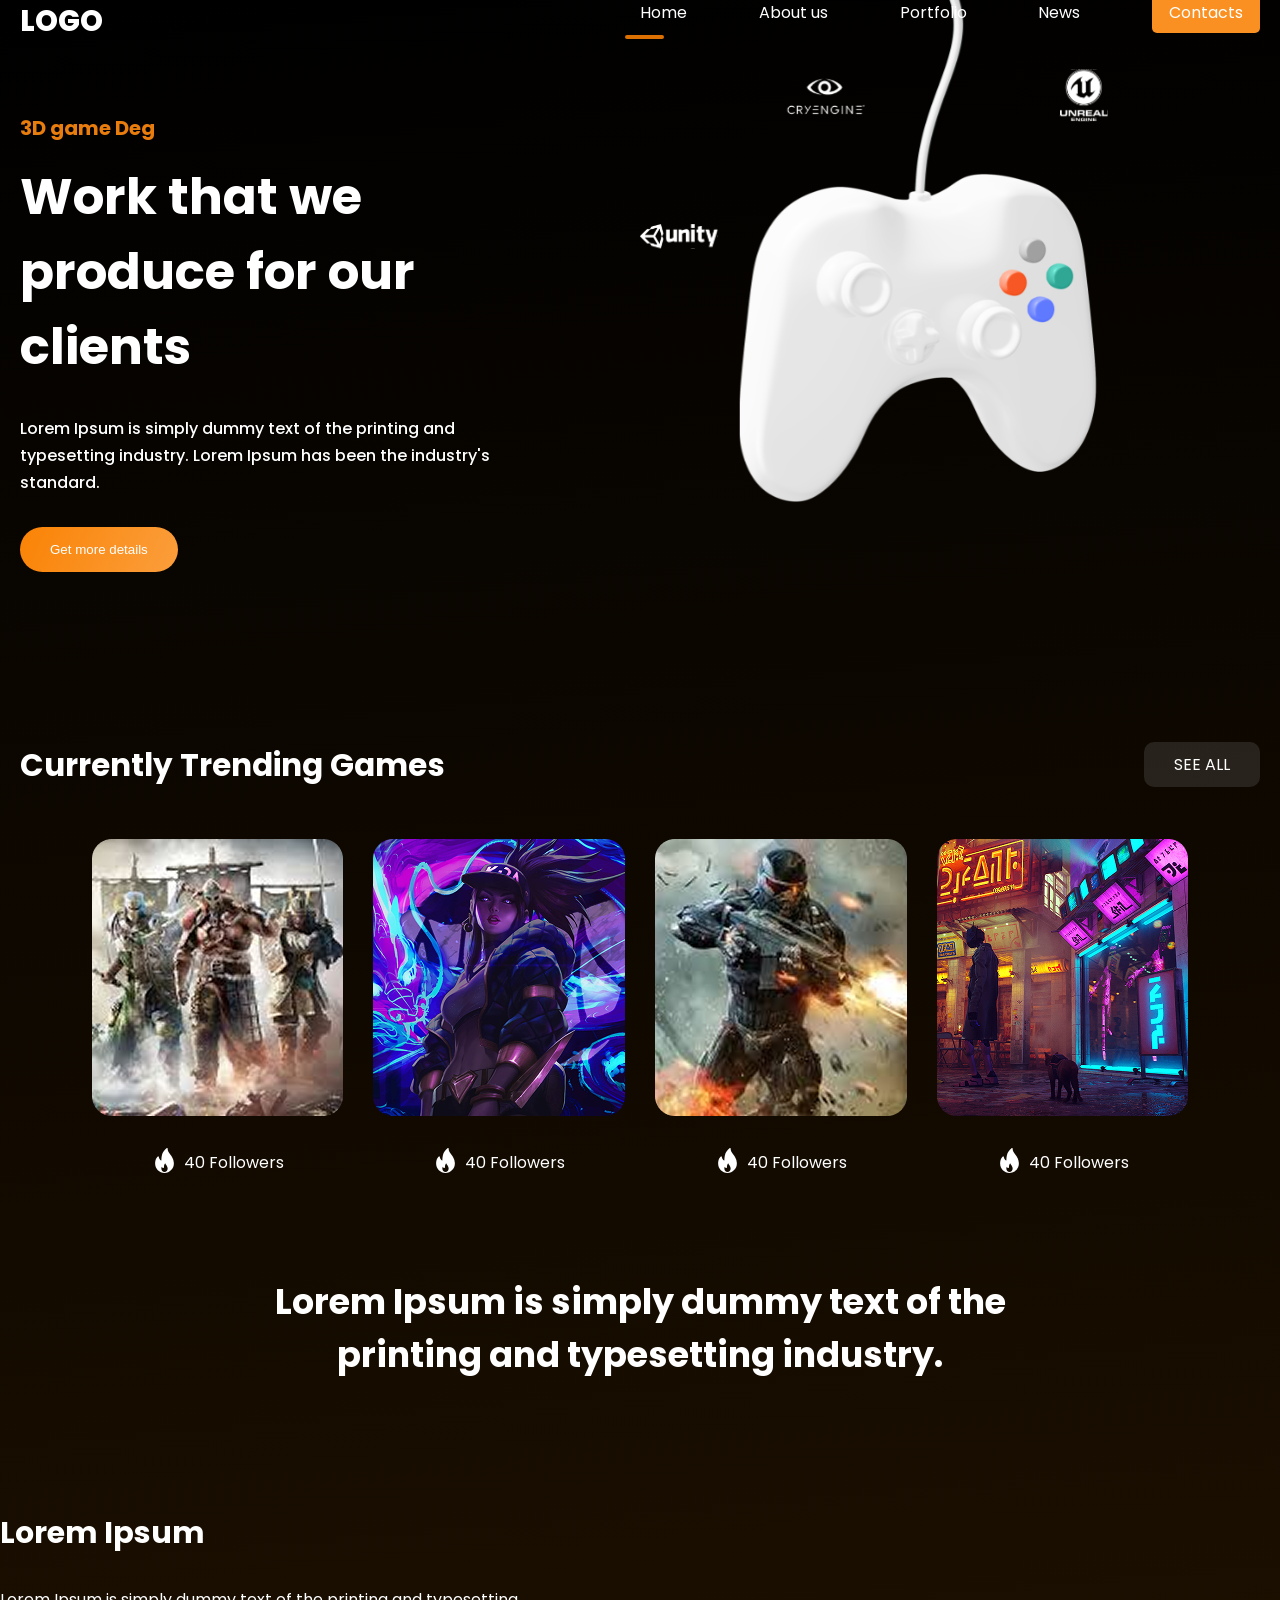
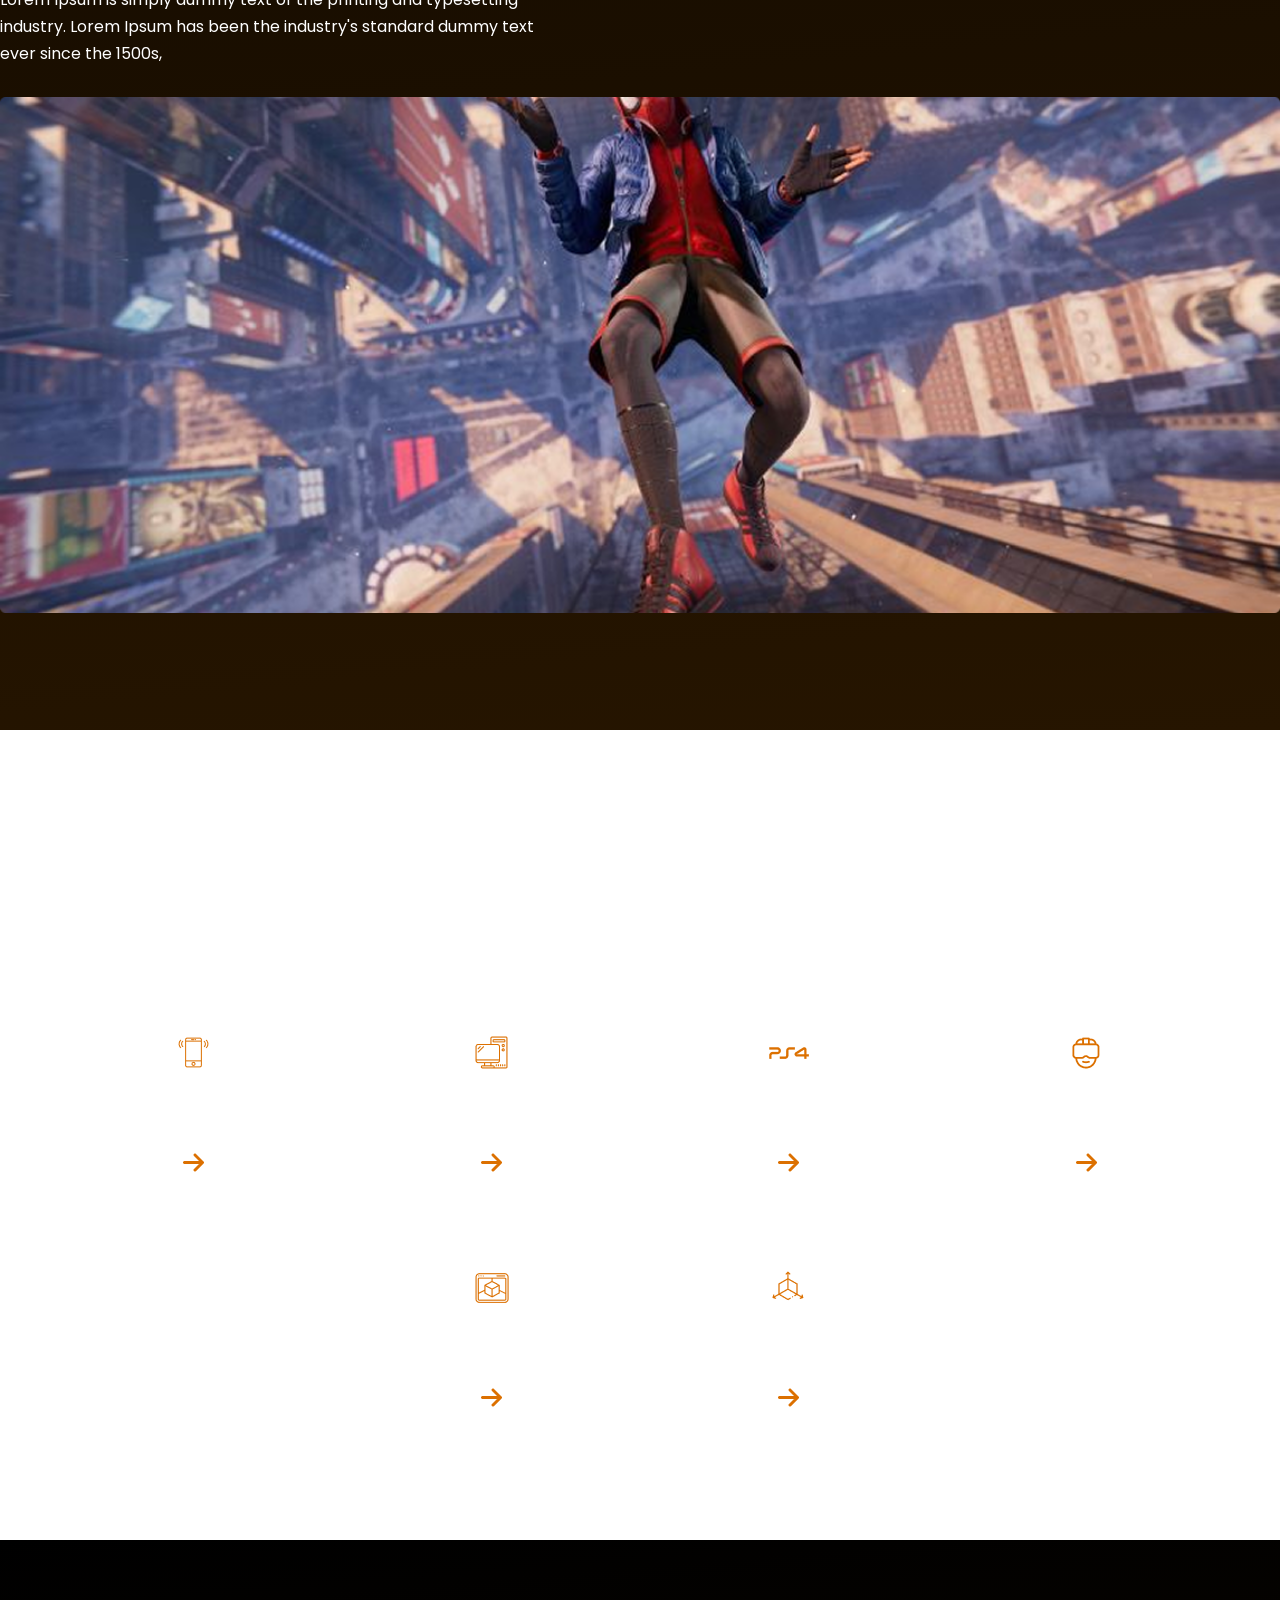
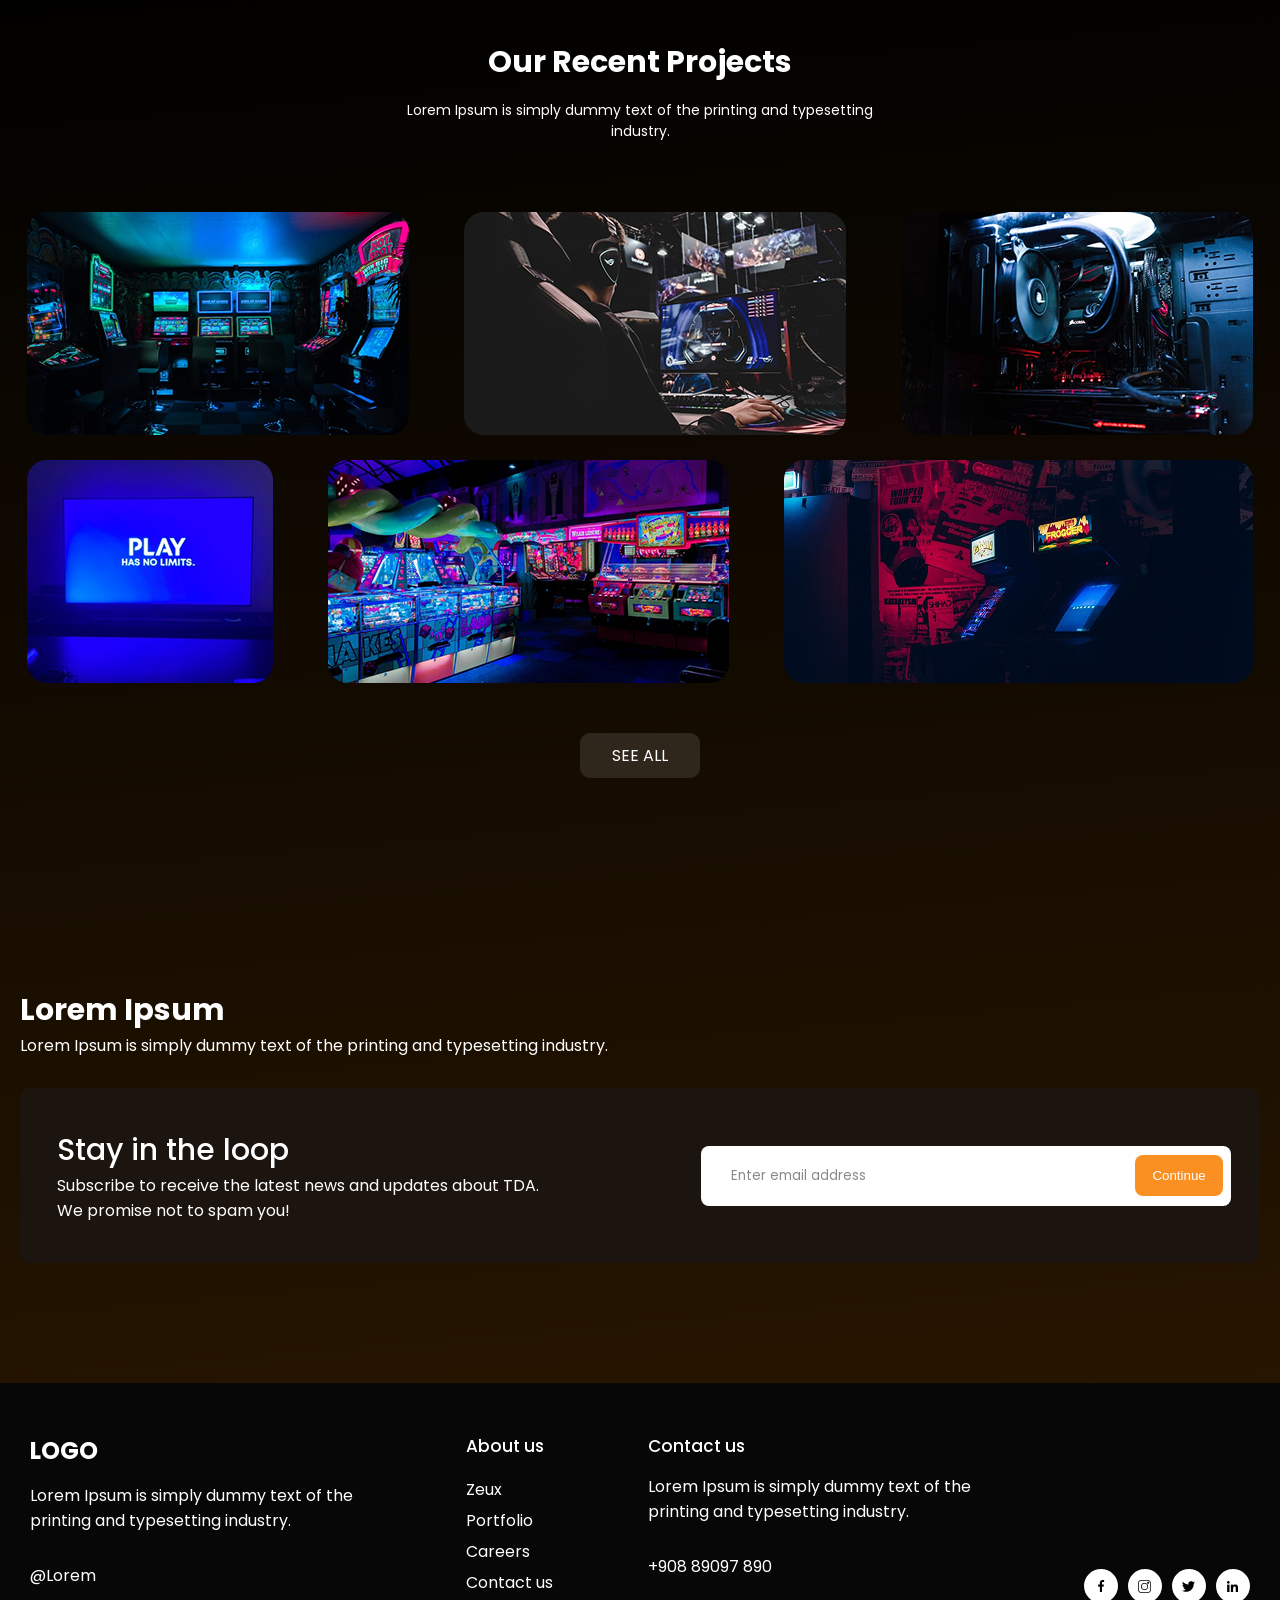
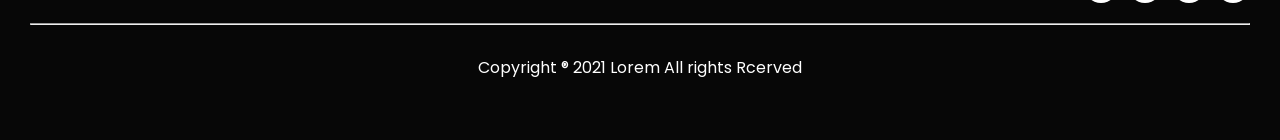
<file: index.html>
<!DOCTYPE html>
<html lang="en">
<head>
    <meta charset="UTF-8">
    <meta name="viewport" content="width=device-width, initial-scale=1.0">
    <title>Game Website</title>
    <link rel="stylesheet" href="css/main.css">
</head>
<body>
    <div class="wrapper">
       <header class="container">
        <span class="logo">Logo</span>
        <nav>
            <ul>
                <li class="active"><a href="index.html">Home</a></li>
                <li><a href="about.html">About us</a></li>
                <li><a href="services.html">Portfolio</a></li>
                <li><a href="news.html">News</a></li>
                <li class="btn"><a href="contacts.html">Contacts</a></li>
            </ul>
        </nav>
        </header>
        <div class="hero container">
        <div class="hero-info">
            <h2>3D game Deg</h2>
            <h1>Work that we produce for our clients</h1>
            <p>Lorem Ipsum is simply dummy text of the printing and typesetting industry. Lorem Ipsum has been the industry's standard.</p>
            <button class="btn">Get more details</button>
        </div>
        <img src="img/joystick.svg" alt="">
       </div>
       <div class="container trending">
        <a href="#" class="see-all">SEE ALL</a>
        <h3>Currently Trending Games</h3>
        

        <div class="games">
            <div class="block">
                <img src="img/game1.png" alt="">
                <span><img src="img/fire1.svg" alt="">40 Followers</span>
            </div>
            <div class="block">
                <img src="img/game2.png" alt="">
                <span><img src="img/fire1.svg" alt="">40 Followers</span>
            </div>
            <div class="block">
                <img src="img/game3.png" alt="">
                <span><img src="img/fire1.svg" alt="">40 Followers</span>
            </div>
            <div class="block">
                <img src="img/game4.png" alt="">
                <span><img src="img/fire1.svg" alt="">40 Followers</span>
            </div>
        </div>
       </div>

       <div class="container big-text">
        <p>Lorem Ipsum is simply dummy text of the printing and typesetting industry.</p>
       </div>
       <div class="container banner">
        <h3>Lorem Ipsum</h3>
        <p>Lorem Ipsum is simply dummy text of the printing and typesetting industry. Lorem Ipsum has been the industry's standard dummy text ever since the 1500s,</p>
        <img src="img/banner.png" alt="">
       </div>
     </div>
     <div class="features">
        <div class="container">
            <h3>Lorem Ipsum is simply dummy text of the printing and typesetting industry.</h3>
            <p>Lorem Ipsum is simply dummy text of the printing and typesetting industry. Lorem Ipsum has been the industry's standard dummy text ever since the 1500s,</p>
            <div class="info">
                <div class="block">
                    <img src="img/feature1.png" alt="">
                    <p>Mobile Game Development</p>
                    <img src="img/arrow1.png" alt="">
                </div>
                 <div class="block">
                    <img src="img/feature2.png" alt="">
                    <p>PC Game Development</p>
                    <img src="img/arrow1.png" alt="">
                </div>
                 <div class="block">
                    <img src="img/feature3.png" alt="">
                    <p>PS4 Game Development</p>
                    <img src="img/arrow1.png" alt="">
                </div>
                 <div class="block">
                    <img src="img/feature4.png" alt="">
                    <p>AR/VR Solutions</p>
                    <img src="img/arrow1.png" alt="">
                </div>
                 <div class="block">
                    <img src="img/feature5.png" alt="">
                    <p>AR/ VR design</p>
                    <img src="img/arrow1.png" alt="">
                </div>
                 <div class="block">
                    <img src="img/feature6.png" alt="">
                    <p>3D Modelings</p>
                    <img src="img/arrow1.png" alt="">
                </div>
            </div>
        </div>
     </div>
     <div class="wrapper">
        <div class="container projects">
            <h3>Our Recent Projects</h3>
            <p>Lorem Ipsum is simply dummy text of the printing and typesetting industry. </p>
            <div class="images">
                <img src="img/image1.png" alt="">
                <img src="img/image2.png" alt="">
                <img src="img/image3.png" alt="">
            </div>
             <div class="images">
                <img src="img/image4.png" alt="">
                <img src="img/image5.png" alt="">
                <img src="img/image6.png" alt="">
            </div>
            <a href="" class="see-all">SEE ALL</a>
        </div>
        <div class="container email">
            <h3>Lorem Ipsum</h3>
            <p>Lorem Ipsum is simply dummy text of the printing and typesetting industry. </p>
            <div class="block">
                <div>
                    <h4>Stay in the loop</h4>
                    <p>Subscribe to receive the latest news and updates about TDA.
We promise not to spam you! </p>
                </div>
                <div>
                    <input type="email" id="emailField" placeholder="Enter email address">
                    <button onclick="checkEmail()">Continue</button>
                </div>
            </div>
        </div>
     </div>

     <footer>
        <div class="container footer-block">
            <div>
                <h1>LOGO</h1>
                <p>Lorem Ipsum is simply dummy text of the printing and typesetting industry. </p>
                <p>@Lorem</p>
            </div>
            <div>
                <h4>About us</h4>
                <ul>
                    <li>Zeux</li>
                    <li>Portfolio</li>
                    <li>Careers</li>
                    <li>Contact us</li>
                </ul>
            </div>
            <div>
                <h4>Contact us</h4>
                <p>Lorem Ipsum is simply dummy text of the printing and typesetting industry. </p>
                <p>+908 89097 890</p>
            </div>
            <div class="footer-dots">
                <div class="footer-dot"><img src="img/facebook1.png" alt=""></div>
                <div class="footer-dot"><img src="img/instagram1.png" alt=""></div>
                <div class="footer-dot"><img src="img/twitter1.png" alt=""></div>
                <div class="footer-dot"><img src="img/linkedin1.png" alt=""></div>
            </div>
        </div>
        <hr>
        <p>Copyright ® 2021 Lorem All rights Rcerved</p>
     </footer>
     <script>
        function checkEmail(){
            let email = document.querySelector('#emailField').value;
            if(!email.includes('@')) alert('Нет символа @');
            else if(!email.includes('.')) alert('Нет символа .');
            else alert('Все отлично');
        }
     </script>
</body>
</html>
</file>
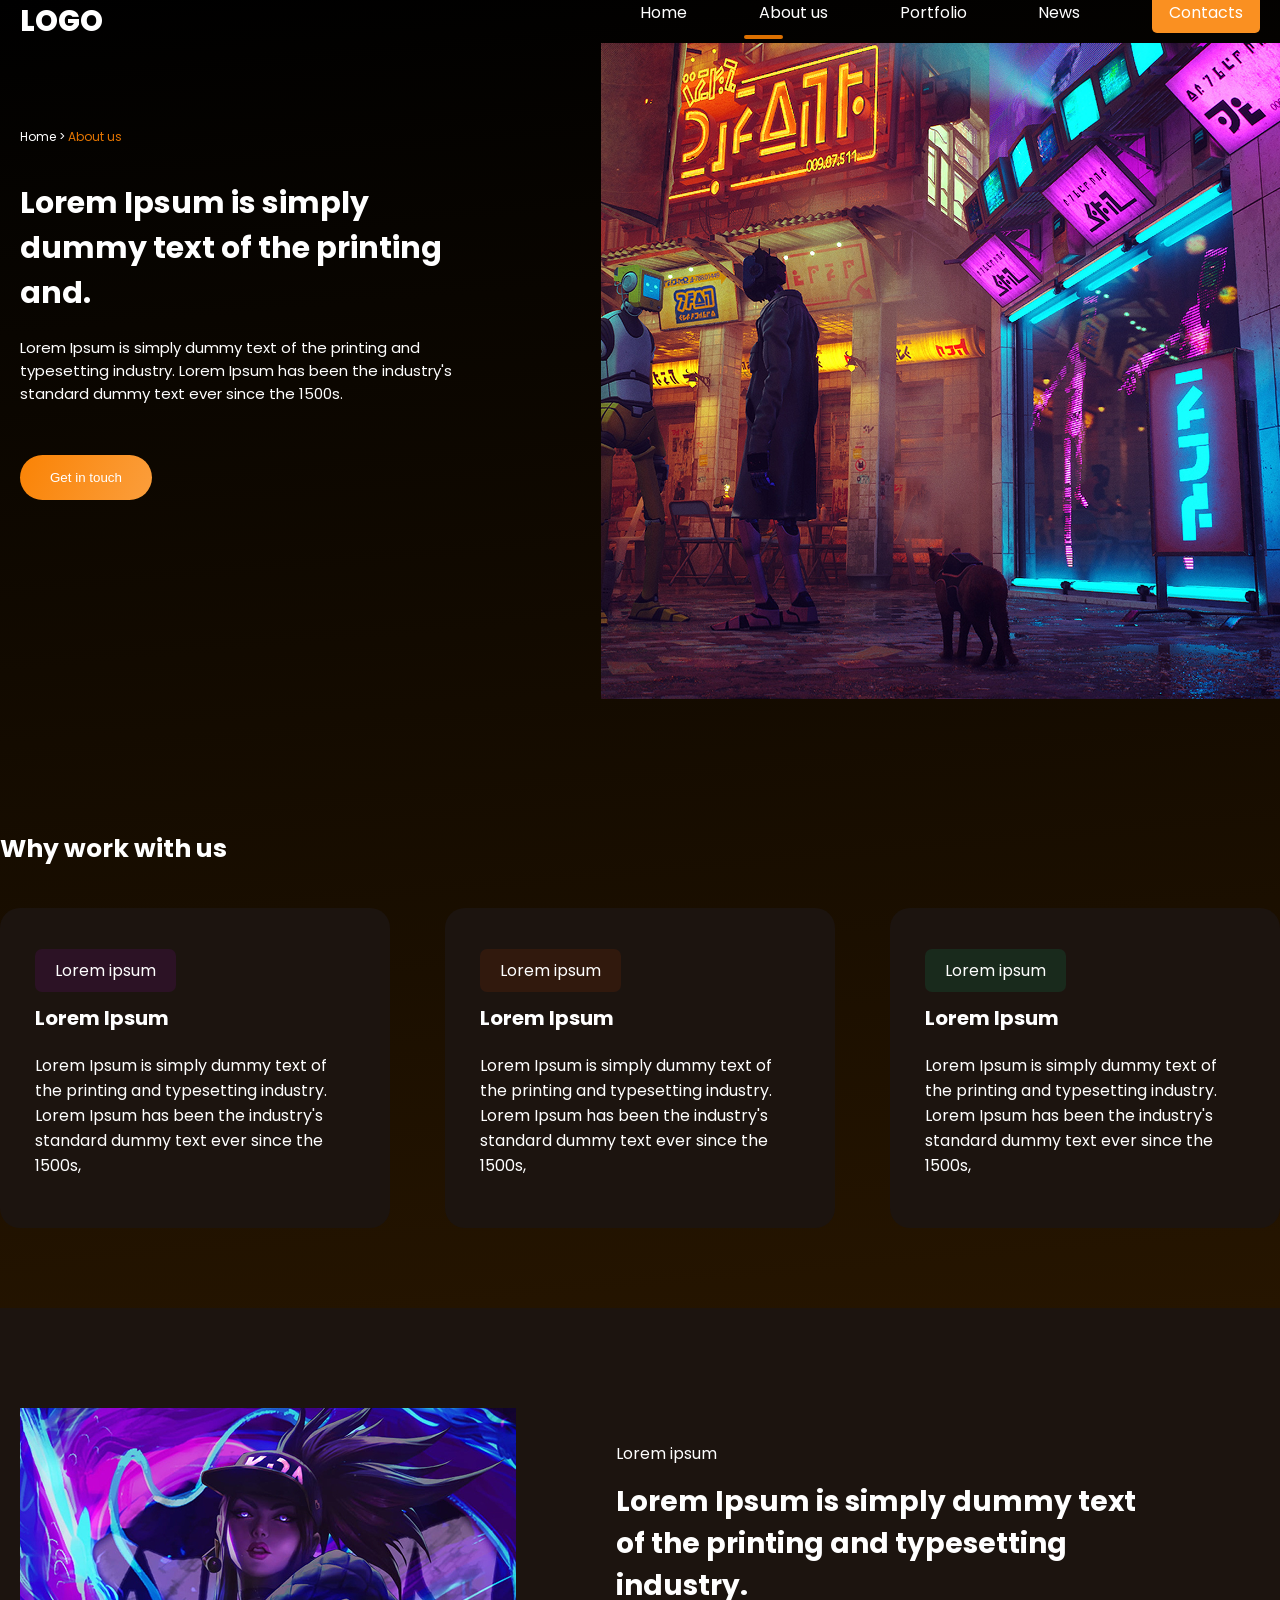
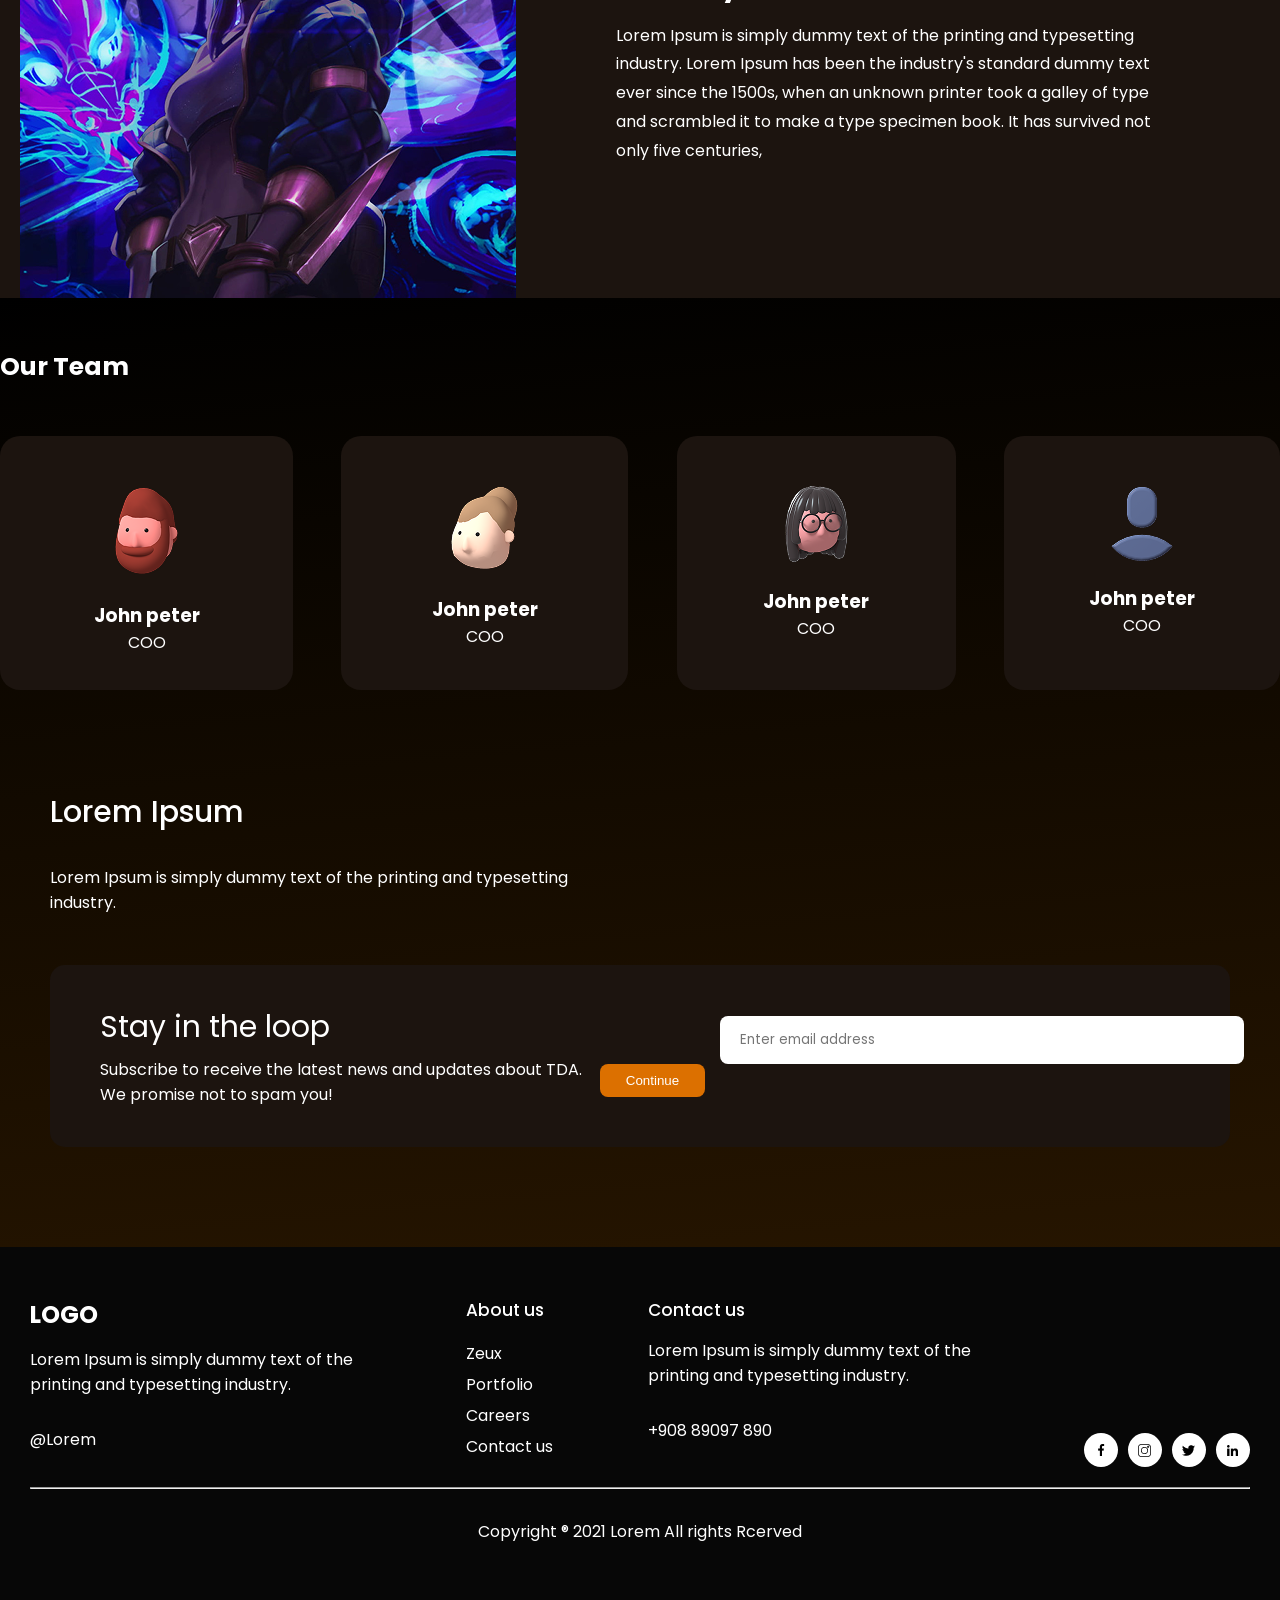
<file: about.html>
<!DOCTYPE html>
<html lang="en">
<head>
    <meta charset="UTF-8">
    <meta name="viewport" content="width=device-width, initial-scale=1.0">
    <title>Game Website</title>
    <link rel="stylesheet" href="css/main.css">
</head>
<body>
    <div class="wrapper">
       <header class="container">
        <span class="logo">Logo</span>
        <nav>
            <ul>
                <li ><a href="index.html">Home</a></li>
                <li class="active"><a href="about.html">About us</a></li>
                <li><a href="services.html">Portfolio</a></li>
                <li><a href="news.html">News</a></li>
                <li class="btn"><a href="contacts.html">Contacts</a></li>
            </ul>
        </nav>
        </header>
        <div class="hero-about container">
            <div class="info">
                <p class="home">Home   > <span class="about">About us</span></p>
                <h1>Lorem Ipsum is simply dummy text of the printing and.</h1>
                <p class="text">Lorem Ipsum is simply dummy text of the printing and typesetting industry. Lorem Ipsum has been the industry's standard dummy text ever since the 1500s.</p>
                <button>Get in touch</button>
            </div>
            <img src="img/peckcher.png" alt="">
        </div>

        <div class="container work">
            <h2>Why work with us</h2>
            <div class="blocks">
                <div class="block">
                    <span class="badge purple">Lorem ipsum</span>
                    <h3>Lorem Ipsum</h3>
                    <p>Lorem Ipsum is simply dummy text of the printing and typesetting industry. Lorem Ipsum has been the industry's standard dummy text ever since the 1500s,</p>
                </div>
                <div class="block">
                    <span class="badge brown">Lorem ipsum</span>
                    <h3>Lorem Ipsum</h3>
                    <p>Lorem Ipsum is simply dummy text of the printing and typesetting industry. Lorem Ipsum has been the industry's standard dummy text ever since the 1500s,</p>
                </div>
                <div class="block">
                    <span class="badge green">Lorem ipsum</span>
                    <h3>Lorem Ipsum</h3>
                    <p>Lorem Ipsum is simply dummy text of the printing and typesetting industry. Lorem Ipsum has been the industry's standard dummy text ever since the 1500s,</p>
                </div>
            </div>
        </div>
     </div>

     <div class="description">
        <div class="container desc">
            <img src="img/desc1.png" alt="">
            <div class="desc-infa">
            <h4>Lorem ipsum</h4>
            <h1>Lorem Ipsum is simply dummy text of the printing and typesetting industry. </h1>
            <p>Lorem Ipsum is simply dummy text of the printing and typesetting industry. Lorem Ipsum has been the industry's standard dummy text ever since the 1500s, when an unknown printer took a galley of type and scrambled it to make a type specimen book. It has survived not only five centuries,</p>
            </div>

        </div>
     </div>

     <div class="wrapper">
        <div class="container team">
            <h2>Our Team</h2>
            <div class="team-blocks">
                <div class="block">
                    <img src="img/team1.png" alt="">
                    <h3>John peter</h3>
                    <p>COO</p>
                </div>
                 <div class="block">
                    <img src="img/team2.png" alt="">
                    <h3>John peter</h3>
                    <p>COO</p>
                </div>
                 <div class="block">
                    <img src="img/team3.png" alt="">
                    <h3>John peter</h3>
                    <p>COO</p>
                </div>
                 <div class="block">
                    <img src="img/team4.png" alt="">
                    <h3>John peter</h3>
                    <p>COO</p>
                </div>
            </div>
        </div>

        <div class="container loop">
            <h3>Lorem Ipsum</h3>
            <p>Lorem Ipsum is simply dummy text of the printing and typesetting industry. </p>
            <div class="loop-block">
                <div>
                    <h4>Stay in the loop</h4>
                    <p>Subscribe to receive the latest news and updates about TDA.
We promise not to spam you!</p>
                </div>
                <div>
                    <input type="loop" id="loopField" placeholder="Enter email address">
                    <button onclick="checkLoop()">Continue</button>
                </div>
            </div>

        </div>
     </div>
     <footer>
        <div class="container footer-block">
            <div>
                <h1>LOGO</h1>
                <p>Lorem Ipsum is simply dummy text of the printing and typesetting industry. </p>
                <p>@Lorem</p>
            </div>
            <div>
                <h4>About us</h4>
                <ul>
                    <li>Zeux</li>
                    <li>Portfolio</li>
                    <li>Careers</li>
                    <li>Contact us</li>
                </ul>
            </div>
            <div>
                <h4>Contact us</h4>
                <p>Lorem Ipsum is simply dummy text of the printing and typesetting industry. </p>
                <p>+908 89097 890</p>
            </div>
            <div class="footer-dots">
                <div class="footer-dot"><img src="img/facebook1.png" alt=""></div>
                <div class="footer-dot"><img src="img/instagram1.png" alt=""></div>
                <div class="footer-dot"><img src="img/twitter1.png" alt=""></div>
                <div class="footer-dot"><img src="img/linkedin1.png" alt=""></div>
            </div>
        </div>
        <hr>
        <p>Copyright ® 2021 Lorem All rights Rcerved</p>
    </footer>

     <script>
        function checkLoop(){
            let loop = document.querySelector('#loopField').value;
            if(!loop.includes('@')) alert('нет символа @');
            else if(!loop.includes('.')) alert('нет символа .');
            else alert('все отлично')
        }
     </script>


</body>
</html>
</file>
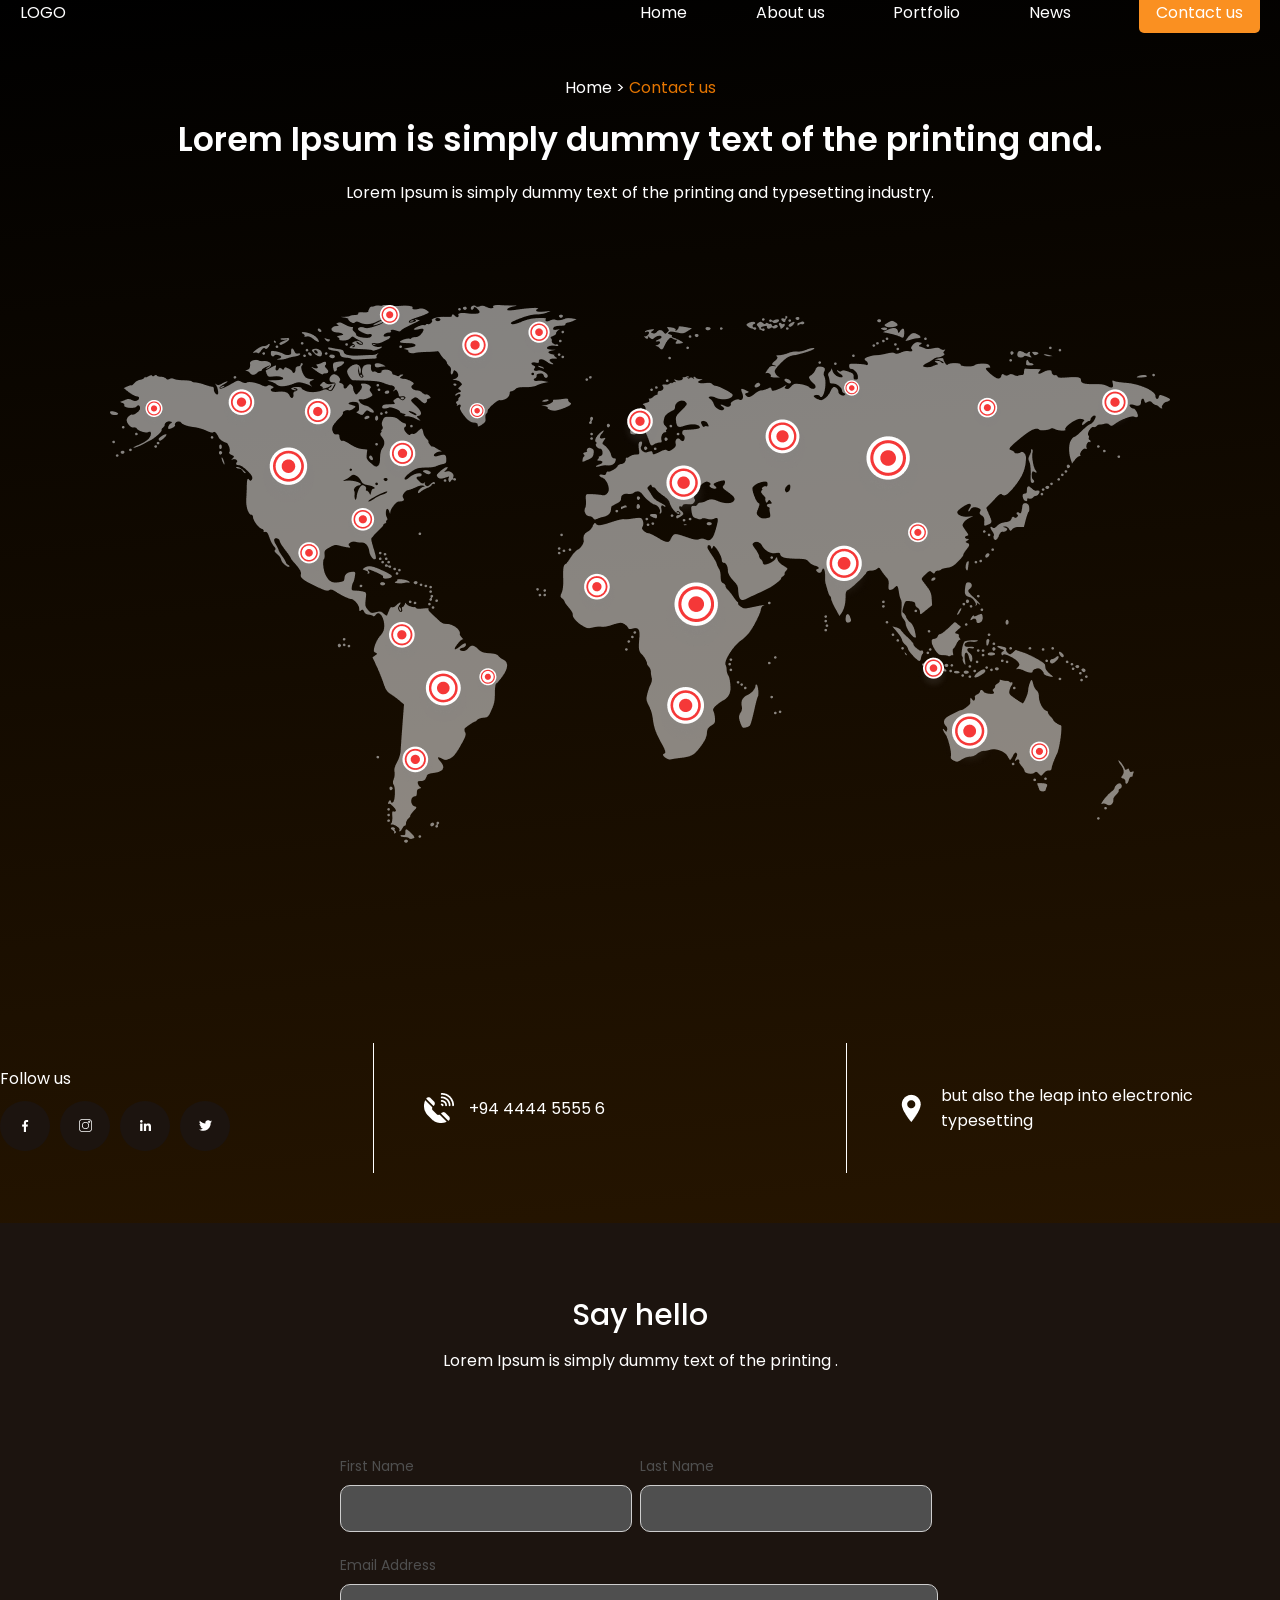
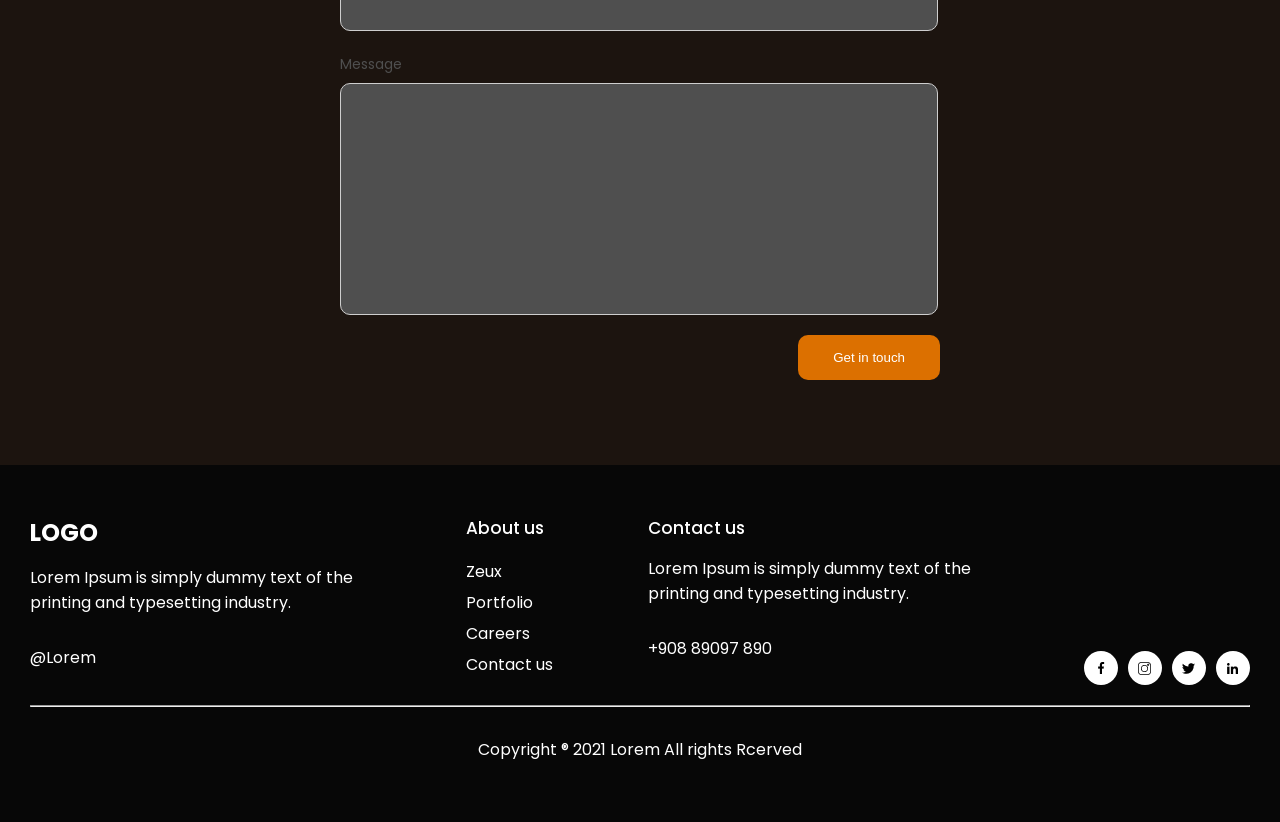
<file: contacts.html>
<!DOCTYPE html>
<html lang="en">
<head>
    <meta charset="UTF-8">
    <meta name="viewport" content="width=device-width, initial-scale=1.0">
    <title>Game Website</title>
    <link rel="stylesheet" href="css/main.css">
</head>
<body>
    <div class="wrapper">
        <header class="container">
            <span>LOGO</span>
            <nav>
                <ul>
                    <li><a href="index.html">Home</a></li>
                    <li><a href="about.html">About us</a></li>
                    <li><a href="services.html">Portfolio</a></li>
                    <li><a href="news.html">News</a></li>
                    <li class="btn"><a href="contacts.html">Contact us</a></li>
                </ul>
            </nav>
        </header>

        <div class="container service">
             <p class="home"> Home   > <span class="orange">Contact us</span></p>
             <h1>Lorem Ipsum is simply dummy text of the printing and.</h1>
             <p class="text">Lorem Ipsum is simply dummy text of the printing and typesetting industry. </p>
             <img src="img/map.png" alt="">
         </div>

         <div class="container contacts">
            <div block1>
                <p>Follow us</p>
                <div class="footer-dots">
                <div class="footer-dot"><img src="img/facebook-white.png" alt=""></div>
                <div class="footer-dot"><img src="img/instagram-white.png" alt=""></div>
                <div class="footer-dot"><img src="img/linkedin-white.png" alt=""></div>
                <div class="footer-dot"><img src="img/twitter-white.png" alt=""></div>
            </div>
            </div>
            <div class="block2">
                <img src="img/phone1.png" alt="">
                <p>+94 4444 5555 6</p>
            </div>
            <div class="block3">
                <img src="img/gps1.png" alt="">
                <p>but also the leap into electronic typesetting</p>
            </div>
         </div>
    </div>

    <div class="feedback">
        <div class="container">
            <h2>Say hello</h2>
            <p>Lorem Ipsum is simply dummy text of the printing .</p>
            <form>
                <div class="inline">
                    <div>
                        <label>First Name</label>
                        <input type="text">
                    </div>
                    <div>
                        <label>Last Name</label>
                        <input type="text">
                    </div>
                </div>
                <label>Email Address</label>
                <input type="email" class="one-line">

                <label>Message</label>
                <textarea class="one-line"></textarea>
                <button type="button">Get in touch</button>
            </form>
        </div>
    </div>

    <footer>
        <div class="container footer-block">
            <div>
                <h1>LOGO</h1>
                <p>Lorem Ipsum is simply dummy text of the printing and typesetting industry. </p>
                <p>@Lorem</p>
            </div>
            <div>
                <h4>About us</h4>
                <ul>
                    <li>Zeux</li>
                    <li>Portfolio</li>
                    <li>Careers</li>
                    <li>Contact us</li>
                </ul>
            </div>
            <div>
                <h4>Contact us</h4>
                <p>Lorem Ipsum is simply dummy text of the printing and typesetting industry. </p>
                <p>+908 89097 890</p>
            </div>
            <div class="footer-dots">
                <div class="footer-dot"><img src="img/facebook1.png" alt=""></div>
                <div class="footer-dot"><img src="img/instagram1.png" alt=""></div>
                <div class="footer-dot"><img src="img/twitter1.png" alt=""></div>
                <div class="footer-dot"><img src="img/linkedin1.png" alt=""></div>
            </div>
        </div>
        <hr>
        <p>Copyright ® 2021 Lorem All rights Rcerved</p>
    </footer>
        


    <script>
        function checkEmail(){
            let email = document.querySelector('#emailField').value;
            if(!email.includes('@')) alert('нет символа @');
            else if(!email.includes('.')) alert('нет символа .');
            else alert('все отлично!');
        }
    </script>
</body>
</html>
</file>
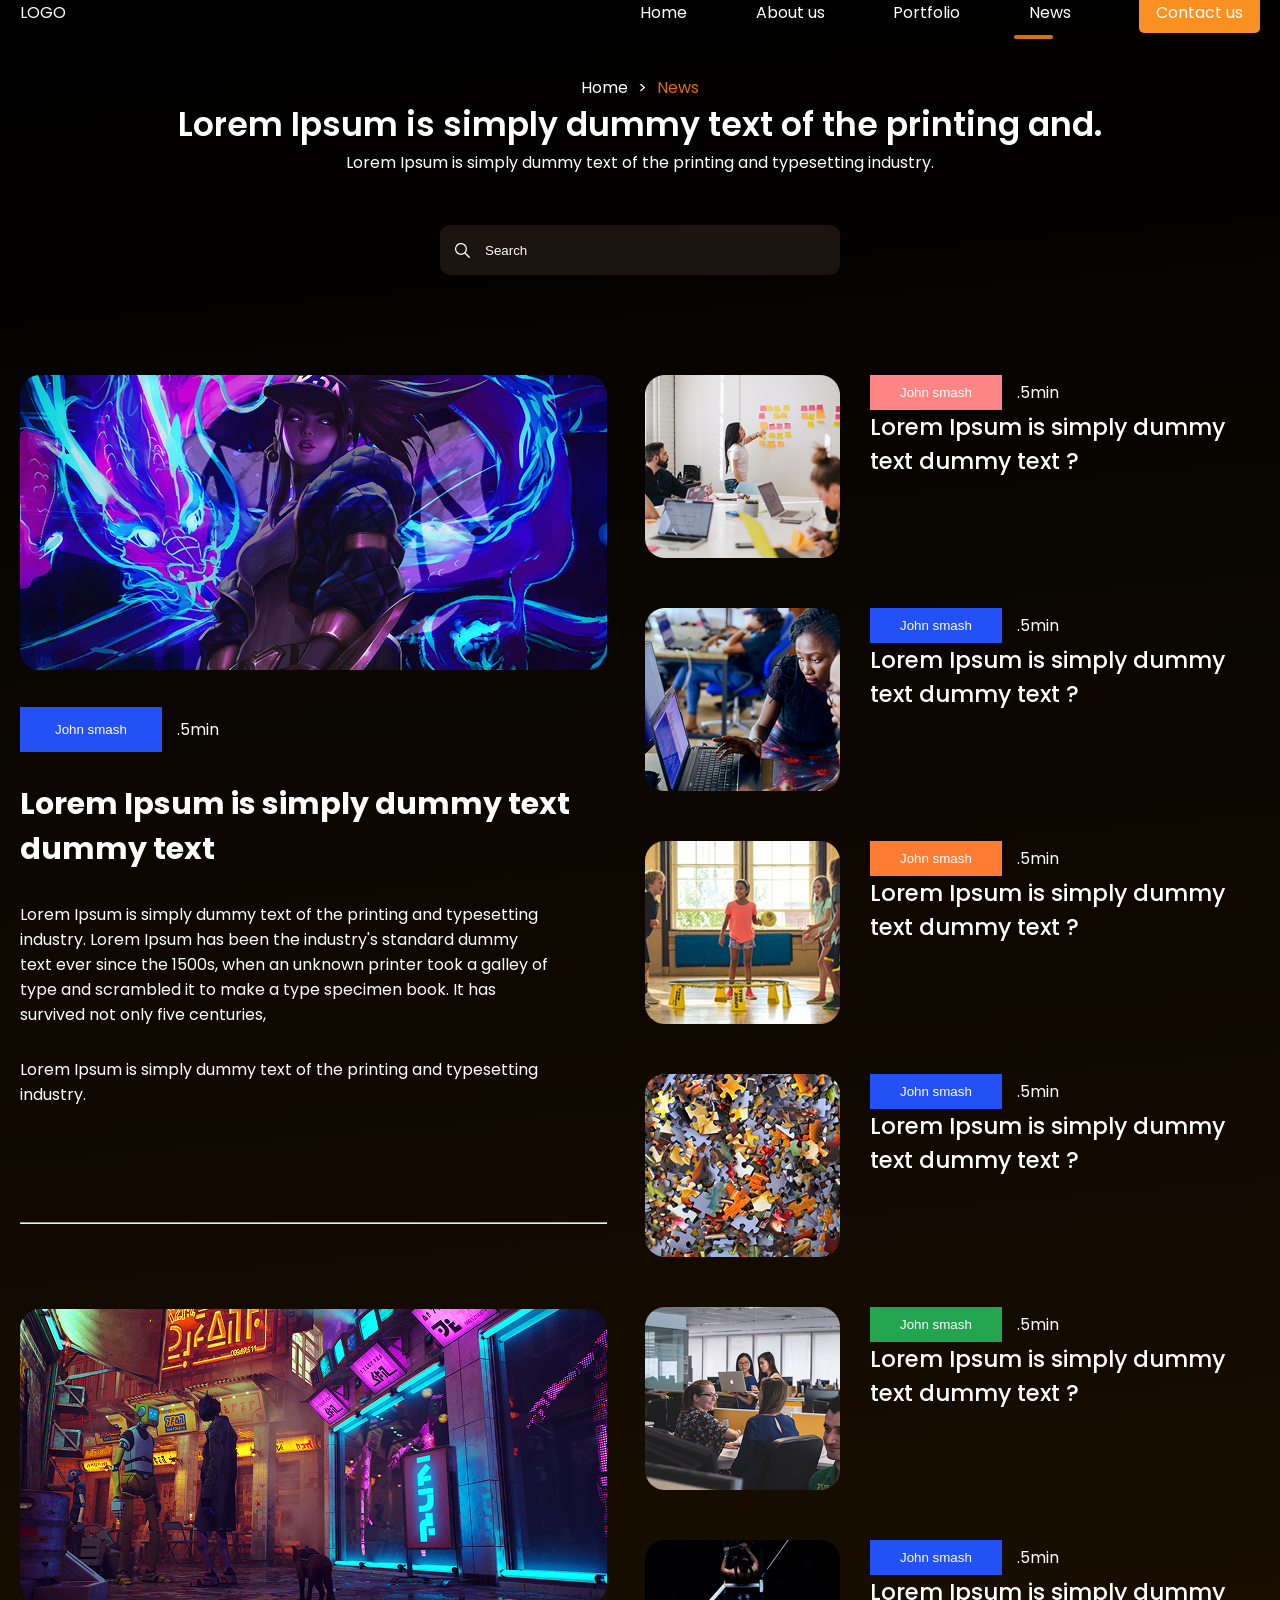
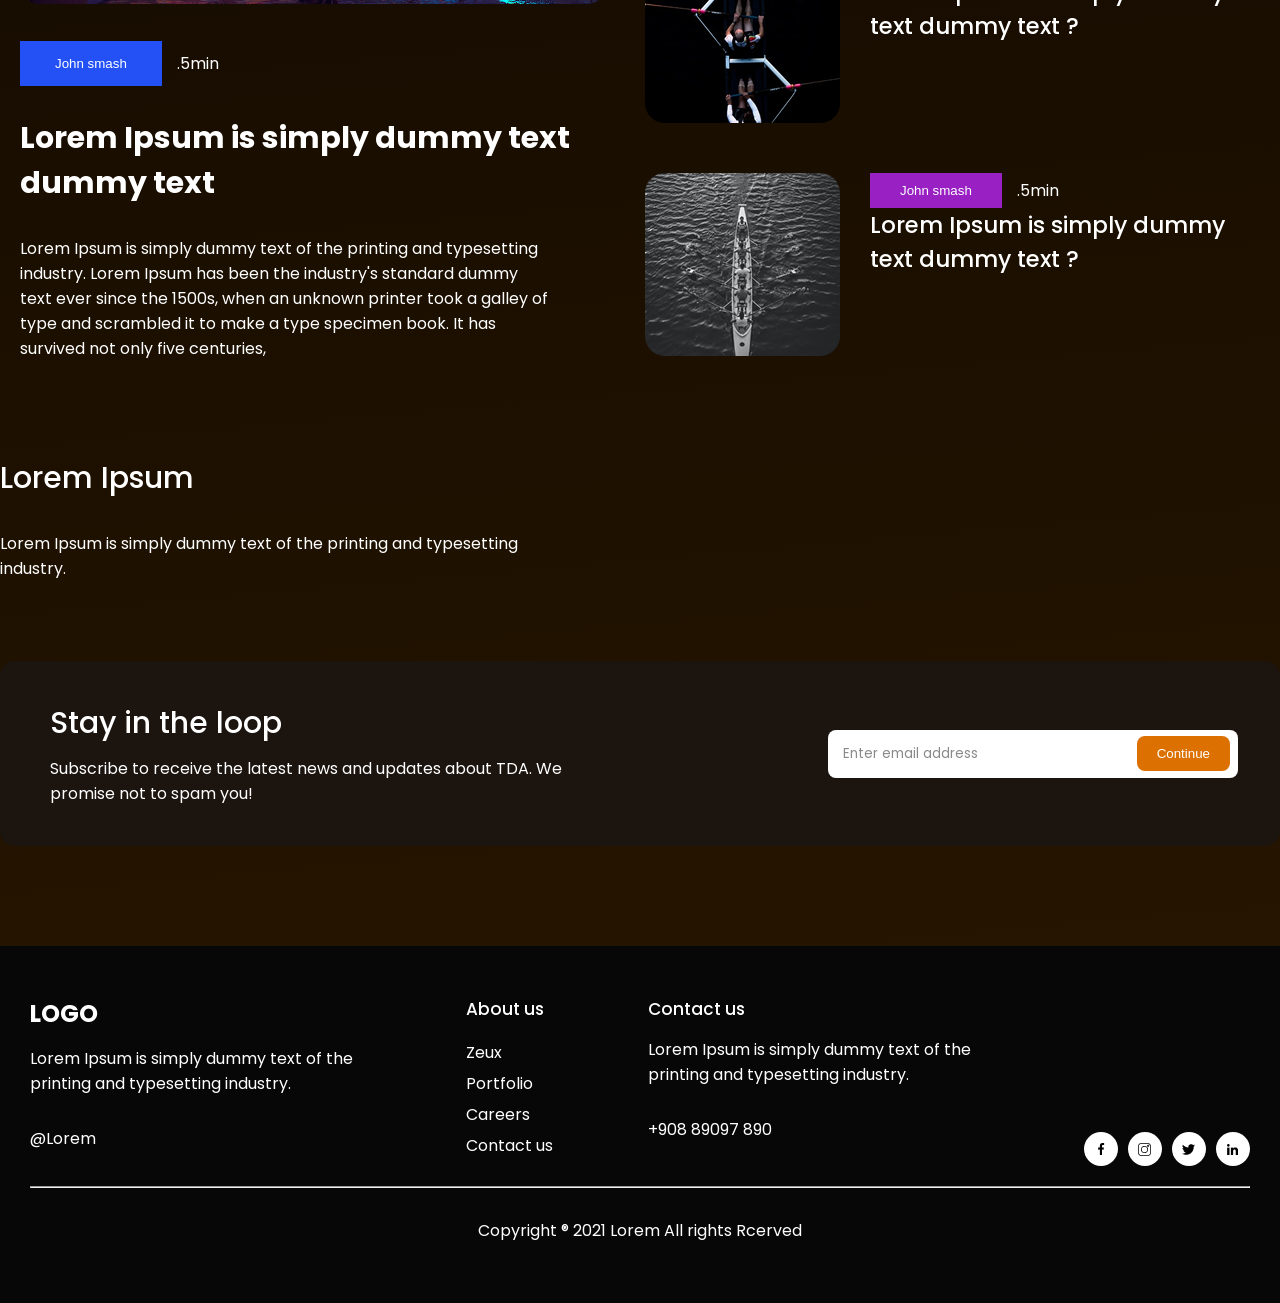
<file: news.html>
<!DOCTYPE html>
<html lang="en">
<head>
    <meta charset="UTF-8">
    <meta name="viewport" content="width=device-width, initial-scale=1.0">
    <title>Game Website</title>
    <link rel="stylesheet" href="css/main.css">
</head>
<body>
    <div class="wrapper">
        <header class="container">
            <span>LOGO</span>
            <nav>
                <ul>
                    <li><a href="index.html">Home</a></li>
                    <li><a href="about.html">About us</a></li>
                    <li><a href="services.html">Portfolio</a></li>
                    <li class="active"><a href="news.html">News</a></li>
                    <li class="btn"><a href="contacts.html">Contact us</a></li>
                </ul>
            </nav>
        </header>

        <div class="container search">
            <nav class="search-nav">
                <a href="index.html">Home</a>
                <span class="separator">></span>
                <span class="current">News</span>
            </nav>
            <div class="seacrh-text">
                <h1>Lorem Ipsum is simply dummy text of the printing and.</h1>
                <p>Lorem Ipsum is simply dummy text of the printing and typesetting industry. </p>
            </div>
            <div class="search-block">
                <img src="img/search.png" alt="" class="search-icon">
                <input type="text" placeholder="Search" class="search-input">
            </div>
        </div>

        <div class="container news">
            <div class="news-infa">
                <div class="infa-block">
                    <img src="img/news-image1.png" alt="">
                    <div class="infa-block-btn">
                        <button>John smash</button>
                        <span>.5min</span>
                    </div>
                    <h1>Lorem Ipsum is simply dummy text dummy text </h1>
                    <p>Lorem Ipsum is simply dummy text of the printing and typesetting industry. Lorem Ipsum has been the industry's standard dummy text ever since the 1500s, when an unknown printer took a galley of type and scrambled it to make a type specimen book. It has survived not only five centuries,</p>
                    <p>Lorem Ipsum is simply dummy text of the printing and typesetting industry. </p>
                </div>
                <hr>
                <div class="infa-block">
                    <img src="img/news-image2.png" alt="">
                    <div class="infa-block-btn">
                        <button>John smash</button>
                        <span>.5min</span>
                    </div>
                    <h1>Lorem Ipsum is simply dummy text dummy text </h1>
                    <p>Lorem Ipsum is simply dummy text of the printing and typesetting industry. Lorem Ipsum has been the industry's standard dummy text ever since the 1500s, when an unknown printer took a galley of type and scrambled it to make a type specimen book. It has survived not only five centuries,</p>
                </div>
                   
            </div>
            <div class="news-posts">
                <div class="posts-block">
                    <img src="img/post1.png" alt="">
                    <div class="posts-block-text">
                        <div class="posts-block-btn">
                            <button class="pink">John smash</button>
                            <span>.5min</span>
                        </div>
                        <h2>Lorem Ipsum is simply dummy text dummy text ? </h2>
                    </div>
                </div>
                <div class="posts-block">
                    <img src="img/post2.png" alt="">
                    <div class="posts-block-text">
                        <div class="posts-block-btn">
                            <button class="blue">John smash</button>
                            <span>.5min</span>
                        </div>
                        <h2>Lorem Ipsum is simply dummy text dummy text ? </h2>
                    </div>
                </div>
                <div class="posts-block">
                    <img src="img/post3.png" alt="">
                    <div class="posts-block-text">
                        <div class="posts-block-btn">
                            <button class="orange">John smash</button>
                            <span>.5min</span>
                        </div>
                        <h2>Lorem Ipsum is simply dummy text dummy text ? </h2>
                    </div>
                </div>
                <div class="posts-block">
                    <img src="img/post4.png" alt="">
                    <div class="posts-block-text">
                        <div class="posts-block-btn">
                            <button class="blue">John smash</button>
                            <span>.5min</span>
                        </div>
                        <h2>Lorem Ipsum is simply dummy text dummy text ? </h2>
                    </div>
                </div>
                <div class="posts-block">
                    <img src="img/post5.png" alt="">
                    <div class="posts-block-text">
                        <div class="posts-block-btn">
                            <button class="green">John smash</button>
                            <span>.5min</span>
                        </div>
                        <h2>Lorem Ipsum is simply dummy text dummy text ? </h2>
                    </div>
                </div>
                <div class="posts-block">
                    <img src="img/post6.png" alt="">
                    <div class="posts-block-text">
                        <div class="posts-block-btn">
                            <button class="blue">John smash</button>
                            <span>.5min</span>
                        </div>
                        <h2>Lorem Ipsum is simply dummy text dummy text ? </h2>
                    </div>
                </div>
                <div class="posts-block">
                    <img src="img/post7.png" alt="">
                    <div class="posts-block-text">
                        <div class="posts-block-btn">
                            <button class="perple">John smash</button>
                            <span>.5min</span>
                        </div>
                        <h2>Lorem Ipsum is simply dummy text dummy text ? </h2>
                    </div>
                </div>
            </div>   
        </div>
        
        <div class="container lorem">
            <h3>Lorem Ipsum</h3>
            <p class="lorem-text">Lorem Ipsum is simply dummy text of the printing and typesetting industry. </p>
            <div class="lorem-blocks">
                <div>
                    <h4>Stay in the loop</h4>
                    <p class="lorem-blocks-text">Subscribe to receive the latest news and updates about TDA.
We promise not to spam you!</p>
                </div>
                <div>
                    <input type="email" id="emailField"  placeholder="Enter email address">
                    <button onclick="checkEmail()">Continue</button>
                </div>
            </div>
        </div>
    </div>

    <footer>
        <div class="container footer-block">
            <div>
                <h1>LOGO</h1>
                <p>Lorem Ipsum is simply dummy text of the printing and typesetting industry. </p>
                <p>@Lorem</p>
            </div>
            <div>
                <h4>About us</h4>
                <ul>
                    <li>Zeux</li>
                    <li>Portfolio</li>
                    <li>Careers</li>
                    <li>Contact us</li>
                </ul>
            </div>
            <div>
                <h4>Contact us</h4>
                <p>Lorem Ipsum is simply dummy text of the printing and typesetting industry. </p>
                <p>+908 89097 890</p>
            </div>
            <div class="footer-dots">
                <div class="footer-dot"><img src="img/facebook1.png" alt=""></div>
                <div class="footer-dot"><img src="img/instagram1.png" alt=""></div>
                <div class="footer-dot"><img src="img/twitter1.png" alt=""></div>
                <div class="footer-dot"><img src="img/linkedin1.png" alt=""></div>
            </div>
        </div>
        <hr>
        <p>Copyright ® 2021 Lorem All rights Rcerved</p>
    </footer>
        


    <script>
        function checkEmail(){
            let email = document.querySelector('#emailField').value;
            if(!email.includes('@')) alert('нет символа @');
            else if(!email.includes('.')) alert('нет символа .');
            else alert('все отлично!');
        }
    </script>
</body>
</html>
</file>
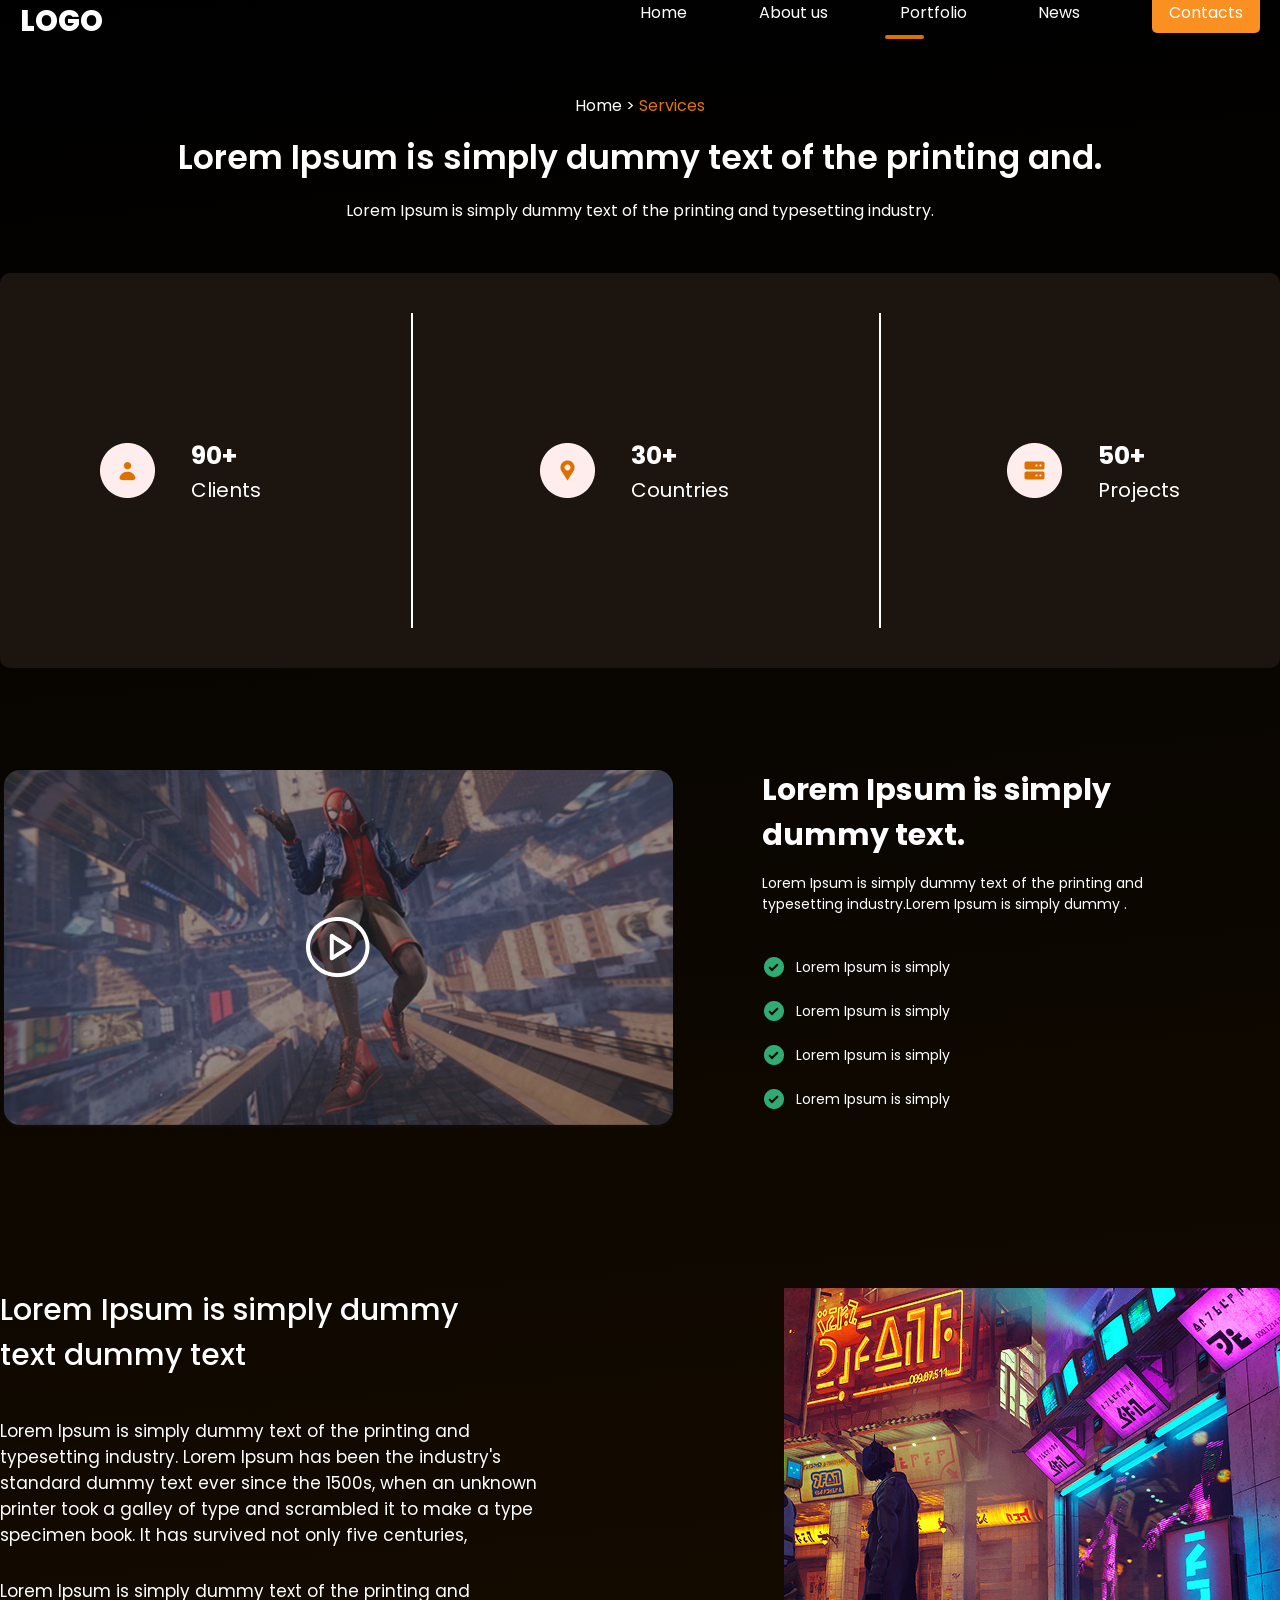
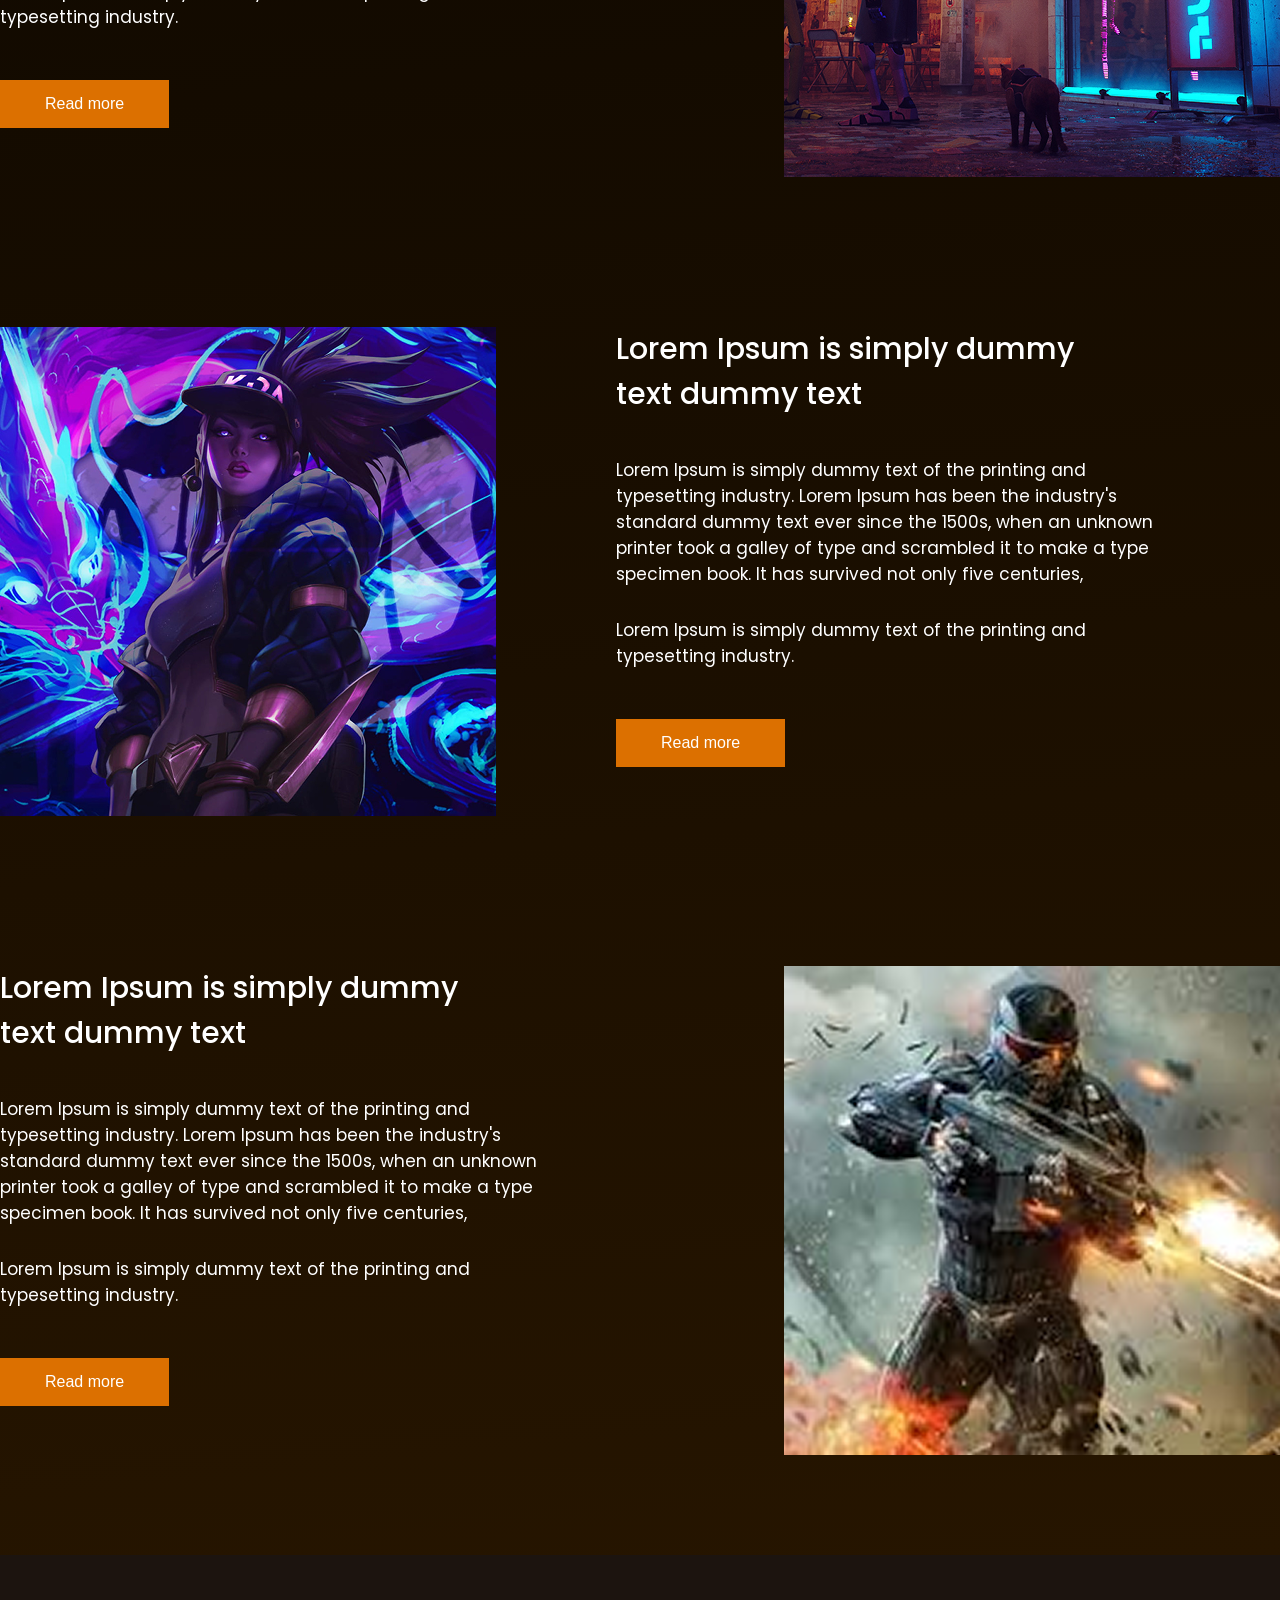
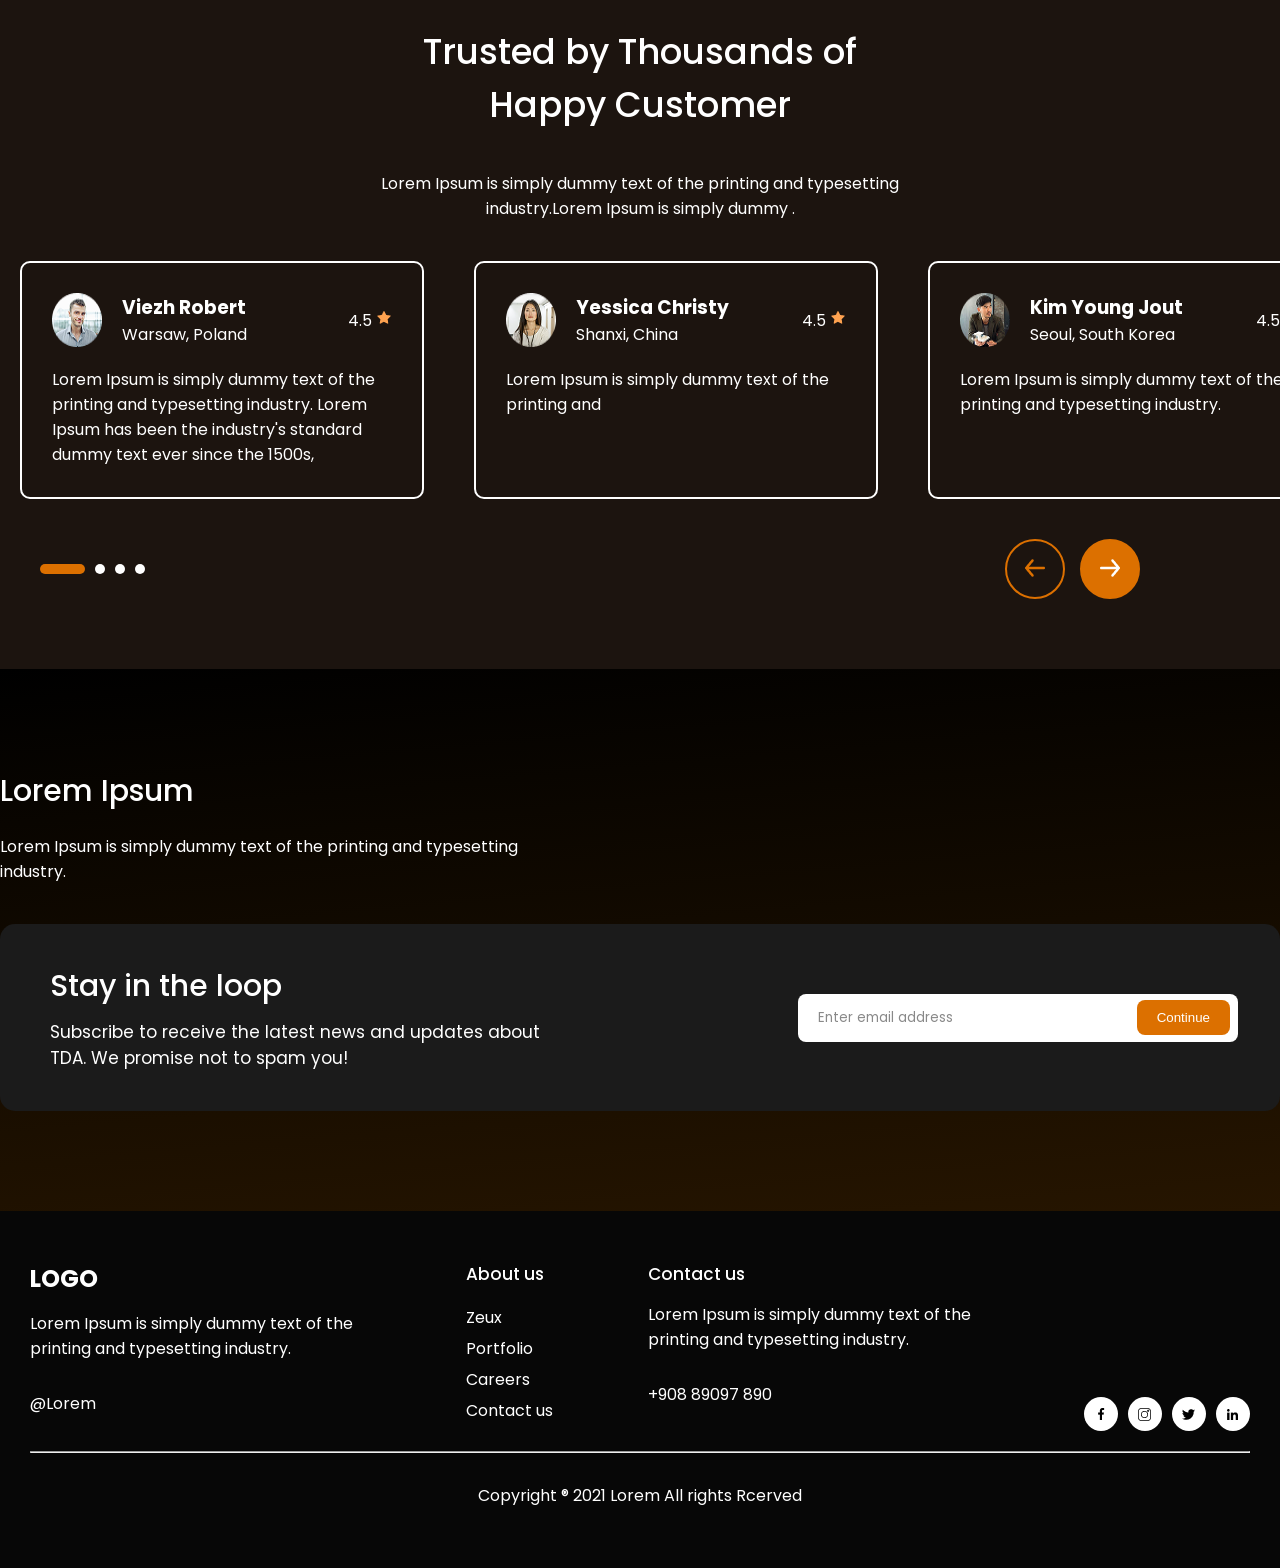
<file: services.html>
<!DOCTYPE html>
<html lang="en">
<head>
    <meta charset="UTF-8">
    <meta name="viewport" content="width=device-width, initial-scale=1.0">
    <title>Game Website</title>
    <link rel="stylesheet" href="css/main.css">
</head>
<body>
    <div class="wrapper">
       <header class="container">
        <span class="logo">Logo</span>
        <nav>
            <ul>
                <li ><a href="index.html">Home</a></li>
                <li><a href="about.html">About us</a></li>
                <li class="active"><a href="services.html">Portfolio</a></li>
                <li><a href="news.html">News</a></li>
                <li class="btn"><a href="contacts.html">Contacts</a></li>
            </ul>
        </nav>
        </header>


         <div class="container service">
             <p class="home"> Home   > <span class="orange">Services</span></p>
             <h1>Lorem Ipsum is simply dummy text of the printing and.</h1>
             <p class="text">Lorem Ipsum is simply dummy text of the printing and typesetting industry. </p>
             <div class="blocks">
                <div class="block">
                    <img src="img/service1.png" alt="">
                    <div class="info">
                        <h3>90+</h3>
                        <p>Clients</p>
                    </div>
                </div>
                <div class="block">
                    <img src="img/service2.png" alt="">
                    <div class="info">
                        <h3>30+</h3>
                        <p>Countries</p>
                    </div>
                </div>
                <div class="block">
                    <img src="img/service3.png" alt="">
                    <div class="info">
                        <h3>50+</h3>
                        <p>Projects</p>
                    </div>
                </div>
             </div>
         </div>

         <div class="container video">
            <div class="icon-play">
                <img src="img/video.png" alt="">
            </div>
            <div class="info">
                <h1>Lorem Ipsum is simply dummy text.</h1>
                <p>Lorem Ipsum is simply dummy text of the printing and typesetting industry.Lorem Ipsum is simply dummy .</p>
                <ul>
                    <li><img src="img/check.png" alt="">Lorem Ipsum is simply</li>
                    <li><img src="img/check.png" alt="">Lorem Ipsum is simply</li>
                    <li><img src="img/check.png" alt="">Lorem Ipsum is simply</li>
                    <li><img src="img/check.png" alt="">Lorem Ipsum is simply</li>
                </ul>
            </div>
         </div>


        <div class="container text-image">
        <div class="infa">
            <h1>Lorem Ipsum is simply dummy text dummy text </h1>
            <p class="text1">Lorem Ipsum is simply dummy text of the printing and typesetting industry. Lorem Ipsum has been the industry's standard dummy text ever since the 1500s, when an unknown printer took a galley of type and scrambled it to make a type specimen book. It has survived not only five centuries,</p>
            <p class="text2">Lorem Ipsum is simply dummy text of the printing and typesetting industry. </p>
            <button>Read more</button>
        </div>
        <img src="img/text-image.png" alt="">
    </div>

    <div class="container text-image2">
        <img src="img/text-image2.png" alt="">
        <div class="infa">
            <h1>Lorem Ipsum is simply dummy text dummy text </h1>
            <p class="text1">Lorem Ipsum is simply dummy text of the printing and typesetting industry. Lorem Ipsum has been the industry's standard dummy text ever since the 1500s, when an unknown printer took a galley of type and scrambled it to make a type specimen book. It has survived not only five centuries,</p>
            <p class="text2">Lorem Ipsum is simply dummy text of the printing and typesetting industry. </p>
            <button>Read more</button>
        </div>
    </div>

    <div class="container text-image">
        <div class="infa">
            <h1>Lorem Ipsum is simply dummy text dummy text </h1>
            <p class="text1">Lorem Ipsum is simply dummy text of the printing and typesetting industry. Lorem Ipsum has been the industry's standard dummy text ever since the 1500s, when an unknown printer took a galley of type and scrambled it to make a type specimen book. It has survived not only five centuries,</p>
            <p class="text2">Lorem Ipsum is simply dummy text of the printing and typesetting industry. </p>
            <button>Read more</button>
        </div>
        <img src="img/text-image3.png" alt="">
    </div>
    </div>

    <div class="reviews">
        <div class="container customer">
            <h1>Trusted by Thousands of Happy Customer</h1>
            <p class="text1">Lorem Ipsum is simply dummy text of the printing and typesetting industry.Lorem Ipsum is simply dummy .</p>
            <div class="peoples-blocks">
                <div class="people-block">
                    <div class="rating-block">
                        <div class="person">
                             <img src="img/person1.png" alt="">
                            <div class="text">
                                 <h3>Viezh Robert</h3>
                                 <span>Warsaw, Poland</span>
                             </div>
                        </div>
                            <div class="rating">
                                <span>4.5</span>
                                <img src="img/star.png" alt="">
                            </div>
                    </div>
                    <p>Lorem Ipsum is simply dummy text of the printing and typesetting industry. Lorem Ipsum has been the industry's standard dummy text ever since the 1500s,</p>
                </div>
                <div class="people-block">
                    <div class="rating-block">
                        <div class="person">
                             <img src="img/person2.png" alt="">
                            <div class="text">
                                 <h3>Yessica Christy</h3>
                                <span>Shanxi, China</span>
                             </div>
                        </div>
                            <div class="rating">
                                <span>4.5</span>
                                <img src="img/star.png" alt="">
                            </div>
                    </div>
                    <p>Lorem Ipsum is simply dummy text of the printing and </p>
                </div>
                <div class="people-block">
                    <div class="rating-block">
                        <div class="person">
                             <img src="img/person3.png" alt="">
                            <div class="text">
                                 <h3>Kim Young Jout</h3>
                                <span>Seoul, South Korea</span>
                             </div>
                        </div>
                            <div class="rating">
                                <span>4.5</span>
                                <img src="img/star.png" alt="">
                            </div>
                    </div>
                    <p>Lorem Ipsum is simply dummy text of the printing and typesetting industry.</p>
                </div>
                
            </div>
            <div class="reviews-nav">
                <div class="dots">
                    <span class="dot active"></span>
                    <span class="dot"></span>
                    <span class="dot"></span>
                    <span class="dot"></span>
                </div>
                <div class="arrows">
                    <button class="arrow-btn arrow-left"><img src="img/arrow-left.png" alt=""></button>
                    <button class="arrow-btn arrow-right active"><img src="img/arrow-right.png" alt=""></button>
                </div>
            </div>
        </div>
    </div>
    <div class="wrapper">
        <div class="container projects-secrvices">
            <h3>Lorem Ipsum</h3>
            <p class="p1">Lorem Ipsum is simply dummy text of the printing and typesetting industry.</p>
            <div class="projects-blocks">
                <div>
                    <h4>Stay in the loop</h4>
                    <p class="p2">Subscribe to receive the latest news and updates about TDA.
We promise not to spam you!</p>
                </div>
                <div>
                    <input type="email" id="servicesField" placeholder="Enter email address">
                    <button onclick="checkEmail()">Continue</button>
                </div>
            </div>
        </div>
    </div>



    <footer>
        <div class="container footer-block">
            <div>
                <h1>LOGO</h1>
                <p>Lorem Ipsum is simply dummy text of the printing and typesetting industry. </p>
                <p>@Lorem</p>
            </div>
            <div>
                <h4>About us</h4>
                <ul>
                    <li>Zeux</li>
                    <li>Portfolio</li>
                    <li>Careers</li>
                    <li>Contact us</li>
                </ul>
            </div>
            <div>
                <h4>Contact us</h4>
                <p>Lorem Ipsum is simply dummy text of the printing and typesetting industry. </p>
                <p>+908 89097 890</p>
            </div>
            <div class="footer-dots">
                <div class="footer-dot"><img src="img/facebook1.png" alt=""></div>
                <div class="footer-dot"><img src="img/instagram1.png" alt=""></div>
                <div class="footer-dot"><img src="img/twitter1.png" alt=""></div>
                <div class="footer-dot"><img src="img/linkedin1.png" alt=""></div>
            </div>
        </div>
        <hr>
        <p>Copyright ® 2021 Lorem All rights Rcerved</p>
    </footer>




     <script>
        function checkEmail(){
            let email = document.querySelector('#servicesField').value;
            if(!email.includes('@')) alert('нет символа @');
            else if(!email.includes('.')) alert('нет символа .');
            else alert('все отлично');
        }
     </script>
</body>
</html>
</file>
<file: css/main.css>
@import url('https://fonts.googleapis.com/css2?family=Poppins:wght@400;500;700;800&display=swap');
*{
    margin: 0;
    padding: 0;
}
body{
    font-family: 'poppins', sans-serif ;
    font-weight: 400;
    color: #fff;
    font-size: 16px;
}
a{
    text-decoration: none;
}
img{
    max-width: 100%;
}
.wrapper{
    background: linear-gradient(175deg,rgba(0, 0, 0, 1) 0%, rgba(38, 21, 0, 1) 100%);
    width: 100%;
}

.container{
    width: 100%;
    max-width: 1400px;
    margin: 0 auto;
    padding: 0 20px;
    box-sizing: border-box;
}
header{
    padding: 50px 0;
}
header .logo, footer .blocks .logo{
    text-transform: uppercase;
    font-size: 29px;
    font-weight: 800;
}
header nav{
    float: right;
    width: 50%;
}
header nav ul{
    list-style:none;
    display: flex;
    justify-content: space-between;
    z-index: 2;
    position: relative;
}
header nav ul li{
    display: inline-block;
}
header nav ul li a{
    color:#fff;
}
header nav ul li.active::after{
    content: '';
    display: block;
    width: 39px;
    height: 4px;
    background: #DC7000;
    border-radius: 10px;
    position: relative;
    top: 10px;
    left: -15px;
}

header nav ul li:not(.active):not(.btn) a:hover{
    border-bottom: 5px solid #DC7000;
}
header nav ul li.btn a, .email .block button{
    background: #FA9021;
    padding: 9px 17px;
    border-radius: 5px;
    transition: all 500ms ease;
}
header nav ul li.btn a:hover, .email .block button:hover{
    background: #8b4902;
}
.hero{
    padding-bottom: 100px;
    position: relative;
    z-index: 1;
}
.hero-info{
    width: 527px;
    padding-top: 70px;
}
.hero-info h2{
    font-weight: 700;
    font-size: 20px;
    color: #E87D0E;
}
.hero-info h1{
    font-weight: 700;
    font-size:50px;
    margin: 17px 0;
}
.hero-info p{
    font-weight: 500;
    line-height: 170%;
    margin:30px 0;
}
.hero-info .btn, .hero-about .info button{
    background: linear-gradient(114deg,rgba(250, 131, 5, 1) 0%, rgba(251, 158, 60, 1) 100%);
    color:#fff;
    border-radius: 40px;
    padding: 15px 30px;
    border: 0;
    transition: all 500ms ease;
}
.hero-info .btn:hover, .hero-about .info button:hover{
    cursor: pointer;
    transform: scale(1.1);
}
.hero img{
    position: absolute;
    top: -150px;
    right: 0;
}

/* Секция с играми */
.trending{
    padding-top: 70px;
}
.trending h3{
    font-size: 31px;
    font-weight: 700;
}
.trending .see-all, .projects .see-all{
    color:#fff;
    background: rgba(255, 255, 255, 0.11);
    border-radius: 10px;
    padding: 10px 30px;
    float:right;
    display: block;
    transition: all 500ms ease;
}

.trending .see-all:hover, .projects .see-all:hover{
    transform: scale(1.1);
}
.trending .games{
    display: flex;
    justify-content: space-between;
    width: 100%;
    padding: 50px 0;
}
.trending .games span{
    display: block;
    text-align: center;
    margin-top: 20px;
}
.trending .games span img{
    position: relative;
    top: 5px;
    margin-right: 7px;
}
.big-text {
    font-weight: 700;
    font-size: 35px;
    text-align: center;
    padding: 50px 0;
    width: 800px;
}
.banner{
    padding: 80px 0;
}
.banner h3{
    font-size: 30px;
    font-weight: 700;
    margin-bottom: 30px;
}
.banner p{
    line-height: 170%;
    margin-bottom: 30px;
    width: 550px;
}
.banner img{
    width: 100%;
    margin-bottom: 30px;
}
/*секция с функциями */

.features{
    background: url('../img/background.png') no-repeat center center fixed;
    background-size: cover;
    padding: 80px 0;
}
.features h3,
.features p {
    margin-bottom: 20px;
    text-align: center;
    max-width: 800px;
    margin-left: auto;
    margin-right: auto;
}
.features h3{
    font-size: 30px;
}
.features .info{
    display: flex;
    justify-content: center;
    flex-wrap: wrap;
}
.features .info .block{
    text-align: center;
    width: 20%;
    margin: 30px 2%;
}
.features .info .block img{
    margin-bottom: 15px;
}
/*секция с проектами*/
.projects{
    padding: 100px 0;
}
.projects h3{
    font-size: 30px;
    text-align: center;
    margin-bottom: 15px;
}
.projects p{
    width: 500px;
    text-align: center;
    font-size: 14px;
    margin-left: auto;
    margin-right: auto;
    margin-bottom: 70px;
}
.projects .images{
    display: flex;
    justify-content: space-around;
    margin-bottom: 25px;
}
.projects .see-all{
    float: none;
    width: 60px;
    text-align: center;
    margin: 50px auto;
}
/*нижняя часть*/

.email{
    padding-bottom: 120px;
}
.email h3{
    margin-top: 60px;
    font-size: 30px;
}
.email .block{
    background: #1C140F;
    margin-top: 30px;
    border-radius: 10px;
    padding: 40px 3%;
    width: 94%;
    display: flex;
    justify-content: space-between;
    align-items: center;
}
.email .block h4{
    font-size: 30px;
    font-weight: 500;
}
.email .block p{
   width: 500px;
}

.email .block input{
    background: #fff;
    outline: none;
    border: 0;
    border-radius: 8px;
    width: 380px;
    font-family: 'poppins', sans-serif ;
    font-weight: 400;
    padding: 20px 30px;
    position: relative;
    right: -100px;
    z-index: 1;
    padding-right: 120px
}
.email .block input::placeholder{
    color: #898989;
}
.email .block button{
    cursor: pointer;
    border: 0;
    color: #fff;
    padding: 13px 17px;
    border-radius: 8px;
    position: relative;
    z-index: 2;
}
/*страница про нас*/
.hero-about{
    padding-bottom: 200px;
    position: relative;
}
.hero-about .info{
    width: 450px; 
    padding: 50px 0px;
}
.hero-about .info h1{
    font-size: 30px;
    margin-bottom: 20px;
}
.hero-about .info .home{
    font-size:12px;
    margin: 35px 0;
}
.hero-about .info .about{
    color:#E47500;
    font-size: 12px;
}
.hero-about .info .text{
    font-size: 15px;
    margin-bottom: 50px;
}

.hero-about img{
    position: absolute;
    right: -60px;
    top: 0;
}
.only-text p{
    font-size: 25px;
    font-weight: 500;
    padding: 70px 0;
}
/* секция с блоками*/

.work{
    padding: 80px 0;
}
.work h2{
    font-size: 25px;
    margin-bottom: 40px;
}

.work .blocks{
    display: flex;
    justify-content: space-between;
}
.work .blocks .block{
    width: 25%;
    border-radius: 20px;
    padding: 50px 35px;
    background: #1C140F;
}

.work .blocks .block h3{
    font-size: 20px;
    margin: 20px 0;
}
.work .blocks .block .badge{
    border-radius: 7px;
    padding: 10px 20px;
}
.work .blocks .block .badge.purple{
    background: rgba(176, 0, 220, 0.11);
}
.work .blocks .block .badge.brown{
    background: rgba(220, 66, 0, 0.11);;
}
.work .blocks .block .badge.green{
    background: rgba(0, 220, 141, 0.11);
}

.description{
    background: #1C140F;
}
.description .desc{
    display: flex;
    align-items: center;
    gap:100px;
}
.description .desc img{
    padding-top: 100px;
}
.description .desc .desc-infa{
    width: 536px;
    padding: 120px 0;
}
.description .desc .desc-infa h4{
    font-weight:400;
}
.description .desc .desc-infa h1{
    font-size: 28px;
    padding: 15px 0;
}
.description .desc .desc-infa p{
    line-height: 1.8;
}
.team{
    padding: 50px 0;
}
.team h2{
    font-size: 25px;
    margin-bottom: 50px;
}
.team .team-blocks{
    display: flex;
    justify-content: space-between;
}
.team .team-blocks .block{
    background: #1C140F;
    padding: 35px 85px;
    border-radius: 20px;
    text-align: center;
}

.loop{
    padding: 50px;
}
.loop h3{
    font-size: 30px;
    font-weight: 500;
    margin-bottom: 30px;
}
.loop p{
    width: 530px;
}
.loop .loop-block{
    display: flex;
    justify-content: space-between;
    align-items: center;
    background: #1C140F;
    border-radius: 15px;
    padding: 40px 50px;
    margin: 50px 0;
}
.loop .loop-block h4{
    font-size: 30px;
    font-weight: 400;
    padding-bottom: 7px;
}
.loop .loop-block p{
    width: 500px;
}
.loop .loop-block input{
    background: #fff;
    padding: 14px 20px;
    width: 384px;
    border-radius: 8px;
    border: 0;
    outline: none;
    font-family: 'poppins', sans-serif;
    position: relative;
    right: -120px;
    z-index: 1;
    padding-right: 120px
}
.loop .loop-block button{
    background: #DC7000;
    color: #fff;
    padding: 9px 15px;
    border-radius: 8px;
    width: 105px;
    border: 0;
    position: relative;
    z-index: 2;
}

/*страница с портфолио*/

.service{
    padding: 50px 0;
}
.service .orange{
    color: #E47500;
}
.service .home{
    text-align: center;
    font-weight: 400;
}
.service h1{
    text-align: center;
    font-size: 33px;
    font-weight: 600;
    padding: 15px 0;
}
.service .text{
    text-align: center;
}
.service .blocks{
    display: flex;
    justify-content: space-between;
    background: #1C140F;
    padding: 40px 100px;
    border-radius: 10px;
    margin-top: 50px;
}
.service .blocks .block{
    display: flex;
    gap:36px;
    align-items: center;
    padding: 30px 0;
}
.service .block:not(:last-child){
    border-right: 2px solid #fff;
    padding-right: 150px;
}
.service .blocks .block .info h3{
    font-size: 25px;
}
.service .blocks .block .info p{
    font-size: 20px;
}

.video{
    display: flex;
    gap:85px;
    padding: 50px 0;
}
.video .info h1{
    width: 380px;
    font-size: 30px;
    padding-bottom: 15px;
}
.video .info p{
    width: 430px;
    padding-bottom: 40px;
    font-size: 14px;
}
.video .info ul{
    list-style: none;
}
.video .info ul li{
    display: flex;
    gap: 10px;
    align-items: center;
    margin-bottom: 20px;
    font-size: 14px;
}

.text-image{
    display: flex;
    justify-content: space-between;
    padding: 100px 0;
}
.text-image .infa h1{
    font-size: 30px;
    font-weight: 500;
    margin-bottom: 40px;
    width: 480px;
}
.text-image .infa p{
    font-size: 17px;
    width: 540px;
}
.text-image .infa .text1{
    padding-bottom: 30px;
}
.text-image .infa button{
   margin-top: 50px;
   padding: 15px 45px;
   background: #DC7000;
   color: #fff;
   border: 0;
   font-size: 16px;
}
.text-image2{
    display: flex;
    gap: 120px;
    padding: 50px 0;
}
.text-image2 .infa h1{
    font-size: 30px;
    font-weight: 500;
    margin-bottom: 40px;
    width: 480px;
}
.text-image2 .infa p{
    font-size: 17px;
    width: 540px;
}
.text-image2 .infa .text1{
    padding-bottom: 30px;
}
.text-image2 .infa button{
   margin-top: 50px;
   padding: 15px 45px;
   background: #DC7000;
   color: #fff;
   border: 0;
   font-size: 16px;
}

.reviews{
    background: #1C140F;
    padding: 70px 0;
}
.customer h1{
    text-align: center;
    font-size: 35px;
    font-weight: 500;
    width: 450px;
    margin: 0 auto;
}
.customer .text1{
    width: 550px;
    text-align: center;
    margin: 0 auto;
    padding: 40px;
}
.customer .peoples-blocks{
    display: flex;
    justify-content: space-between;
    gap: 50px;
}
.customer .peoples-blocks .people-block{
    padding: 30px 30px;
    border-radius: 10px;
    border: 2px solid #fff;
}
.customer .peoples-blocks .people-block:hover{
    border-color: #DC7000;
    cursor: pointer;
}
.customer .peoples-blocks .people-block p{
    width: 340px;
    padding-top: 20px;
}
.customer .peoples-blocks .people-block .rating-block{
    display: flex;
    justify-content: space-between;
    align-items: center;
}
.customer .peoples-blocks .people-block .rating-block .person{
    display: flex;
    gap: 20px;
}
.customer .peoples-blocks .people-block .rating-block .person{
    display: flex;
    gap: 20px;
}
.reviews-nav{
    display: flex;
    justify-content: space-between;
    align-items: center;
    margin-top: 40px;
    padding: 0 20px;
}
.dots{
    display: flex;
    gap: 10px;
    align-items: center;
}
.dot{
    width: 10px;
    height: 10px;
    border-radius: 50%;
    background: #fff;
}
.dot.active{
    width: 45px;
    background: #DC7000;
    border-radius: 5px;
}
.arrows{
    display: flex;
    gap: 15px;
    margin-right: 100px;
}
.arrow-btn{
    width: 60px;
    height: 60px;
    border-radius: 50%;
    border: 2px solid #DC7000;
    background: transparent;
    color: #DC7000;
}
.arrow-btn.active{
    background: #DC7000;
}

.projects-secrvices{
    padding: 100px 0;
}
.projects-secrvices h3{
    font-size: 30px;
    font-weight: 500;
}
.projects-secrvices .p1{
    width: 545px;
    padding: 20px 0;
}
.projects-blocks{
    display: flex;
    justify-content: space-between;
    background: #1B1B1B;
    padding: 40px 50px;
    border-radius: 15px;
    align-items: center;
    margin-top: 20px;
}
.projects-blocks h4{
    font-size: 30px;
    font-weight: 500;
}
.projects-blocks .p2{
    font-size: 17px;
    font-weight: 400;
    width: 520px;
    padding-top: 10px;
}
.projects-blocks input{
    padding: 14px 20px;
    width: 400px;
    border-radius: 8px;
    background: #fff;
    border: none;
    font-family: 'poppins', sans-serif;
    position: relative;
    z-index: 1;
    right: -105px;
    
}
.projects-blocks input::placeholder{
    color: #898989;
}
.projects-blocks button{
    background: #DC7000;
    border-radius: 8px;
    padding: 10px 20px;
    border: none;
    color: #fff;
    position: relative;
    z-index: 2;
}

footer{
    background: #070707;
}
.blocks-servies{
    display: flex;
    justify-content: space-between;
    padding: 50px 0;
}
.blocks-servies .dotas{
    display: flex;
    justify-content: center;
    gap:15px;
    align-items: end;
}
.blocks-servies .dotas .dota{
    width: 35px;
    height: 35px;
    background: #fff;
    border-radius: 50%;
    display: flex;
    justify-content: center;
    align-items: center;
}
.blocks-servies h1{
    font-size: 24px;
}
.blocks-servies p{
    width: 330px;
    padding: 25px 0;
}
.blocks-servies h4{
    font-weight: 400;
}
.blocks-servies ul{
    list-style: none;
    padding-top: 25px;
} 
.blocks-servies ul li{
    margin-bottom: 10px;
}
footer > p{
    text-align: center;
    padding: 30px 0;
}


/* страница с новостями*/
.search{
    padding: 50px 0;
}
.search-nav{
    display: flex;
    justify-content: center;
    gap:10px;
}
.search-nav a{
    text-decoration: none;
    color: #fff;
    transition: color 300ms ease;
}
.search-nav a:hover{
    color:#DC7000;
}
.search-nav .current{
    color: #DC7000;
}
.seacrh-text{
    text-align: center;
}
.seacrh-text h1{
    font-size: 33px;
    font-weight: 600;
}
.search-block{
    background: #1C140F;
    width: 400px;
    height: 50px;
    display: flex;
    align-items: center;
    margin: 50px auto;
    border-radius: 10px;
    gap:15px
}
.search-block .search-input{
    background: transparent;
    border: none;
    width: 100%;
    outline: none;
}
.search-block .search-input::placeholder{
    color: #fff;
}
.search-block .search-icon{
    padding-left: 15px;
    flex-shrink: 0;
}
.news{
    display: flex;
    justify-content: space-between;
}
.news-infa .infa-block h1{
    width: 570px;
    font-size: 30px;
    padding-bottom: 30px;
}
.news-infa .infa-block p{
    width: 530px;
    padding-bottom: 30px;
}
.news-infa .infa-block .infa-block-btn{
    padding: 30px 0;
}
.news-infa .infa-block .infa-block-btn button{
    background: #2351F5;
    border: none;
    padding: 15px 35px;
    color: #fff;
}
.news-infa .infa-block .infa-block-btn{
    display: flex;
    align-items: center;
    gap:15px;
}
.news-infa> hr{
    margin: 85px 0;
}
.news-posts .posts-block{
    display: flex;
    justify-content: space-between;
    gap:30px;
    padding-bottom: 50px;
}
.news-posts .posts-block .posts-block-text h2{
    width: 390px;
    font-size: 23px;
    font-weight: 500;
}
.news-posts .posts-block .posts-block-text .posts-block-btn{
    display: flex;
    gap: 15px;
    align-items: center;
}
.news-posts .posts-block .posts-block-text .posts-block-btn button{
    padding: 10px 30px;
    color: #fff;
    border: none;
}
.news-posts .posts-block .posts-block-text .posts-block-btn button.pink{
    background: #FF8484;
}
.news-posts .posts-block .posts-block-text .posts-block-btn button.blue{
    background: #2351F5;
}
.news-posts .posts-block .posts-block-text .posts-block-btn button.orange{
    background: #FF7C32;
}
.news-posts .posts-block .posts-block-text .posts-block-btn button.green{
    background: #23A54F;
}
.news-posts .posts-block .posts-block-text .posts-block-btn button.perple{
    background: #9921C3;
}
.lorem{
    padding: 50px 0;
}
.lorem h3{
    font-size: 30px;
    font-weight: 500;
}
.lorem .lorem-text{
    width: 540px;
    padding: 30px 0;
}
.lorem .lorem-blocks{
    background: #1C140F;
    padding: 40px 50px;
    border-radius: 15px;
    display: flex;
    justify-content: space-between;
    align-items: center;
    margin: 50px 0;
}
.lorem .lorem-blocks h4{
    font-size: 30px;
    font-weight: 500;
}
.lorem .lorem-blocks .lorem-blocks-text{
    width: 520px;
    padding-top: 10px;
}
.lorem .lorem-blocks input{
    width: 380px;
    height: 48px;
    background: #fff;
    border-radius: 8px;
    border: none;
    font-family: 'poppins', sans-serif;
    padding: 0 15px;
    position: relative;
    z-index: 1;
    right: -105px;
}
.lorem .lorem-blocks input::placeholder{
    color: #898989;
}
.lorem .lorem-blocks button{
    padding: 10px 20px;
    border-radius: 8px;
    background: #DC7000;
    border: none;
    color: #fff;
    position: relative;
    z-index: 2;
}
footer{
    background:#070707;
    padding: 30px;
}
.footer-block{
    display: flex;
    justify-content: space-between;
    padding: 20px 0;
}
.footer-block h1{
    font-size: 24px;
}
.footer-block p{
    width: 340px;
    padding: 15px 0;
}
.footer-block h4{
    font-size: 17px;
    font-weight: 500;
}
.footer-block ul{
    list-style: none;
    padding-top: 15px;
}
.footer-block ul li{
    padding: 3px 0;
}
.footer-block .footer-dots{
    display: flex;
    justify-content: center;
    gap:10px;
    align-items: end;
    
}
.footer-block .footer-dots .footer-dot{
    height: 34px;
    width: 34px;
    background: #fff;
    border-radius: 50%;
    display: flex;
    justify-content: center;
    align-items: center;
}
footer > p{
    text-align: center;
}

/*страница кантакты*/
.service img{
    display: block;
    margin: 0 auto;
    padding: 100px 0;
    max-width: 100%;
}
.contacts{
    display: flex;
    justify-content: space-between;
    align-items: center;
    gap:40px;
    padding: 50px 0;
}
.contacts > div{
    flex: 1;
}
.footer-dots{
    display: flex;
    align-items: center;
    gap:10px;
    padding-top: 10px;
}
.footer-dots .footer-dot{
    height: 50px;
    width: 50px;
    background: #1C140F;
    border-radius: 50%;
    display: flex;
    align-items: center;
    justify-content: center;
}
.contacts .block1{
    display: flex;
    align-items: center;
   padding: 40px 50px;
}
.contacts .block2{
    display: flex;  
    align-items: center;
    gap: 15px;
    border-left: 1px solid #fff;
    padding: 50px 50px;
}
.contacts .block3{
    display: flex;  
    align-items: center;
    gap: 15px;
    padding: 40px 50px;
    border-left: 1px solid #fff;
}

.feedback{
    padding: 70px 0;
    background: #1C140F;
}
.feedback h2{
    font-size: 30px;
    font-weight: 500;
    text-align: center;
}
.feedback p{
    text-align: center;
    margin-top: 10px;
}
.feedback form{
    margin: 80px auto;
    width: 600px;
}
.feedback form .inline{
    display: flex;
    justify-content: space-between;
}
.feedback form .inline > div{
    width: 50%;
}
.feedback form label{
    color: #4F4F4F;
    font-size: 14px;
}
.feedback form input,
.feedback form textarea{
    background: #4F4F4F;
    border-radius: 10px;
    border: 0.6px solid #CECECE;
    display: block;
    width: 90%;
    padding: 15px 10px;
    outline: none;
    color: #fff;
    margin-top: 7px;
    margin-bottom: 20px;
}
.feedback form .one-line{
    width: 96%;
}
.feedback form textarea{
    resize: none;
    height: 200px;
}
.feedback form button{
    background: #DC7000;
    padding: 15px 35px;
    border-radius: 10px;
    border: none;
    cursor: pointer;
    color: #fff;
    float: right;
    transition: all 300ms ease;
}
.feedback form button:hover{
    background: #8b4902;
}
@media (max-width: 1400px) {
    .container {
        max-width: 100%;
    }

    .hero img {
        max-width: 50%;
    }

    .trending .games {
        flex-wrap: wrap;
        gap: 30px;
        justify-content: center;
    }
}

/* Планшеты */
@media (max-width: 992px) {
    header {
        padding: 30px 0;
    }

    header nav {
        float: none;
        width: 100%;
        margin-top: 20px;
    }

    header nav ul {
        flex-wrap: wrap;
        gap: 15px;
    }

    .hero-info {
        width: 100%;
        padding-top: 40px;
    }

    .hero-info h1 {
        font-size: 36px;
    }

    .hero img {
        position: static;
        display: block;
        margin: 30px auto 0;
        max-width: 80%;
    }

    .big-text {
        width: 100%;
        font-size: 26px;
    }

    .banner p,
    .email .block p {
        width: 100%;
    }

    .features .info .block {
        width: 45%;
    }

    .projects .images {
        flex-wrap: wrap;
        gap: 15px;
        justify-content: center;
    }

    .projects .images img {
        max-width: 48%;
    }

    .email .block {
        flex-direction: column;
        gap: 20px;
    }

    .email .block input {
        width: 100%;
        right: 0;
        padding-right: 30px;
    }

    .email .block button {
        right: 0;
    }

    /* страница About */
    .hero-about {
        padding-bottom: 100px;
    }

    .hero-about .info {
        width: 100%;
        padding: 30px 0;
    }

    .hero-about img {
        position: static;
        max-width: 100%;
        margin-top: 30px;
    }

    .work .blocks {
        flex-wrap: wrap;
        gap: 20px;
    }

    .work .blocks .block {
        width: 100%;
    }

    .description .desc {
        flex-direction: column;
        gap: 30px;
    }

    .description .desc .desc-infa {
        width: 100%;
        padding: 40px 0;
    }

    .description .desc img {
        padding-top: 30px;
        max-width: 100%;
    }

    .team .team-blocks {
        flex-wrap: wrap;
        gap: 20px;
        justify-content: center;
    }

    .team .team-blocks .block {
        padding: 25px 40px;
    }

    .loop .loop-block {
        flex-direction: column;
        gap: 20px;
        padding: 30px;
    }

    .loop .loop-block input {
        width: 100%;
        right: 0;
        padding-right: 30px;
    }

    .loop .loop-block button {
        right: 0;
    }

    .loop p,
    .loop .loop-block p {
        width: 100%;
    }

    /* страница Услуг */
    .service .blocks {
        flex-direction: column;
        padding: 30px;
    }

    .service .block:not(:last-child) {
        border-right: none;
        border-bottom: 2px solid #fff;
        padding-right: 0;
        padding-bottom: 30px;
    }

    .video {
        flex-direction: column;
        gap: 30px;
    }

    .video .info h1,
    .video .info p {
        width: 100%;
    }

    .text-image,
    .text-image2 {
        flex-direction: column;
        gap: 30px;
        padding: 50px 0;
    }

    .text-image .infa h1,
    .text-image .infa p,
    .text-image2 .infa h1,
    .text-image2 .infa p {
        width: 100%;
    }

    .customer h1,
    .customer .text1 {
        width: 100%;
        padding: 20px 0;
    }

    .customer .peoples-blocks {
        flex-direction: column;
        gap: 25px;
    }

    .customer .peoples-blocks .people-block p {
        width: 100%;
    }

    /* страница Новостей */
    .news {
        flex-direction: column;
        gap: 40px;
    }

    .news-infa .infa-block h1,
    .news-infa .infa-block p {
        width: 100%;
    }

    .news-posts .posts-block {
        flex-direction: column;
        gap: 20px;
    }

    .news-posts .posts-block .posts-block-text h2 {
        width: 100%;
    }

    .lorem .lorem-text,
    .lorem .lorem-blocks .lorem-blocks-text {
        width: 100%;
    }

    .lorem .lorem-blocks {
        flex-direction: column;
        gap: 20px;
        padding: 30px;
    }

    .lorem .lorem-blocks input {
        width: 100%;
        right: 0;
    }

    .lorem .lorem-blocks button {
        right: 0;
    }

    /* страница Контактов */
    .contacts {
        flex-direction: column;
        gap: 20px;
        align-items: flex-start;
    }

    .contacts .block2,
    .contacts .block3 {
        border-left: none;
        border-top: 1px solid #fff;
        padding: 20px 0;
    }

    .feedback form {
        width: 100%;
    }

    .feedback form .inline {
        flex-direction: column;
    }

    .feedback form .inline > div {
        width: 100%;
    }

    .feedback form input,
    .feedback form textarea,
    .feedback form .one-line {
        width: 100%;
    }

    /* Футер */
    .footer-block {
        flex-direction: column;
        gap: 30px;
    }

    .footer-block p {
        width: 100%;
    }
}

/* Телефоны */
@media (max-width: 576px) {
    body {
        font-size: 14px;
    }

    header .logo {
        font-size: 22px;
    }

    header nav ul {
        flex-direction: column;
        gap: 10px;
    }

    header nav ul li.active::after {
        display: none;
    }

    .hero-info h1 {
        font-size: 26px;
    }

    .hero-info h2 {
        font-size: 16px;
    }

    .trending h3 {
        font-size: 22px;
    }

    .big-text {
        font-size: 20px;
        padding: 30px 0;
    }

    .banner h3 {
        font-size: 22px;
    }

    .features .info .block {
        width: 100%;
        margin: 20px 0;
    }

    .projects .images img {
        max-width: 100%;
    }

    .work .blocks .block {
        padding: 30px 20px;
    }

    .team .team-blocks .block {
        padding: 20px;
    }

    .team .team-blocks .block img {
        max-width: 100px;
    }

    .reviews-nav {
        flex-direction: column;
        gap: 20px;
        align-items: flex-start;
    }

    .arrows {
        margin-right: 0;
    }

    .search-block {
        width: 100%;
    }

    .feedback form {
        width: 100%;
    }

    .feedback form button {
        float: none;
        width: 100%;
    }
}
</file>
